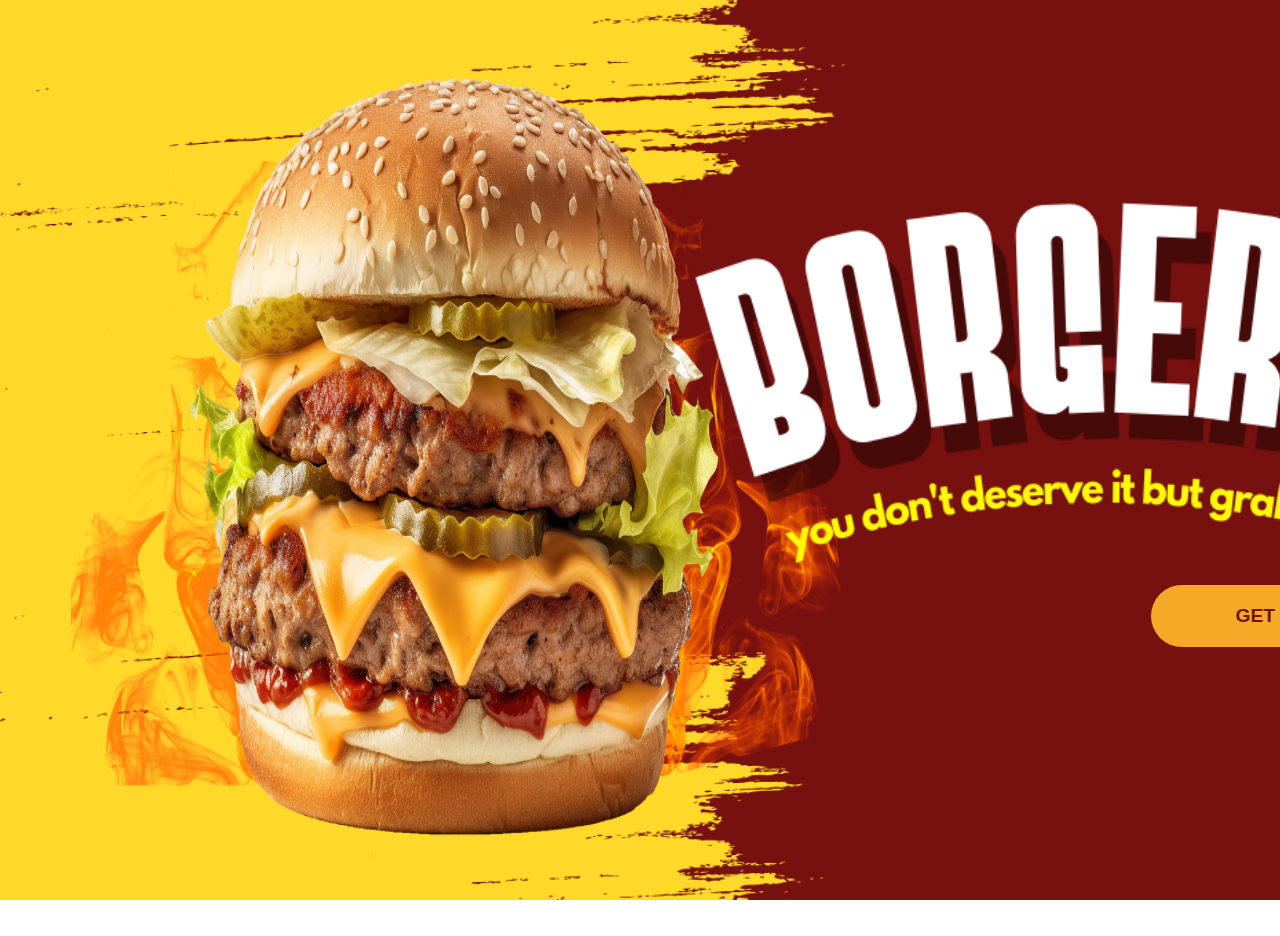
<file: index.html>
<!DOCTYPE html>
<html lang="en">
<head>
    <meta name="viewport" content="width=device-width, initial-scale=1.0">
    <title>Borgeran</title>
    <link rel="stylesheet" href="style.css">
    <link rel="icon" href="icon.png" type="image/x-icon">
    <style>
        body {
          background-image: url('backg.png');
          background-repeat: no-repeat;
          background-size: cover;
        }
        .borger{
            width: 550%;
            height: 100%;
            padding-bottom: 20%;
            margin-top: 4%;
            margin-right: 10%;
            
        }
    
        </style>

</head>
<body background="backg.png">
    <div class="hero">
    <img src="borger.png" class="borger">
    <img src="name.png" class="borgeran" >
   
        <div class="button">
            <a href="login.html"  class="btn1">GET STARTED</a>
            </div>

    </div>
      
</body>
</html>
</file>
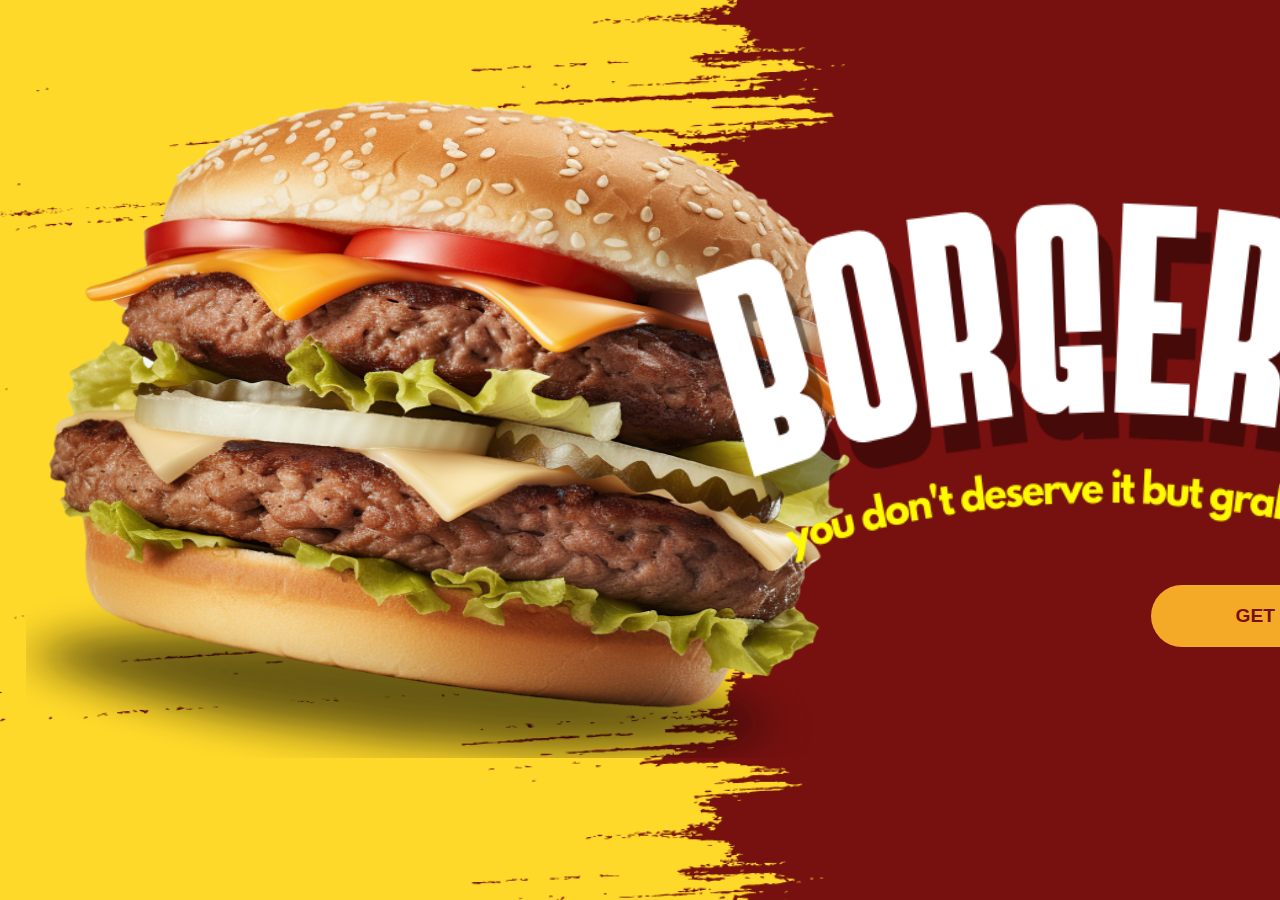
<file: BORGERAN/LATEST NGA/index.html>
<!DOCTYPE html>
<html lang="en">
<head>
    <meta name="viewport" content="width=device-width, initial-scale=1.0">
    <title>Borgeran</title>
    <link rel="stylesheet" href="style.css">
    <link rel="icon" href="icon.png" type="image/x-icon">
    <style>
        body {
          background-image: url('backg.png');
          background-repeat: no-repeat;
          background-size: cover;
        }
        </style>

</head>
<body background="backg.png">
    <div class="hero">
    <img src="borger.png" class="borger">
    <img src="name.png" class="borgeran" >
   
        <div class="button">
            <a href="login.html"  class="btn1">GET STARTED</a>
            </div>

    </div>
      
</body>
</html>
</file>
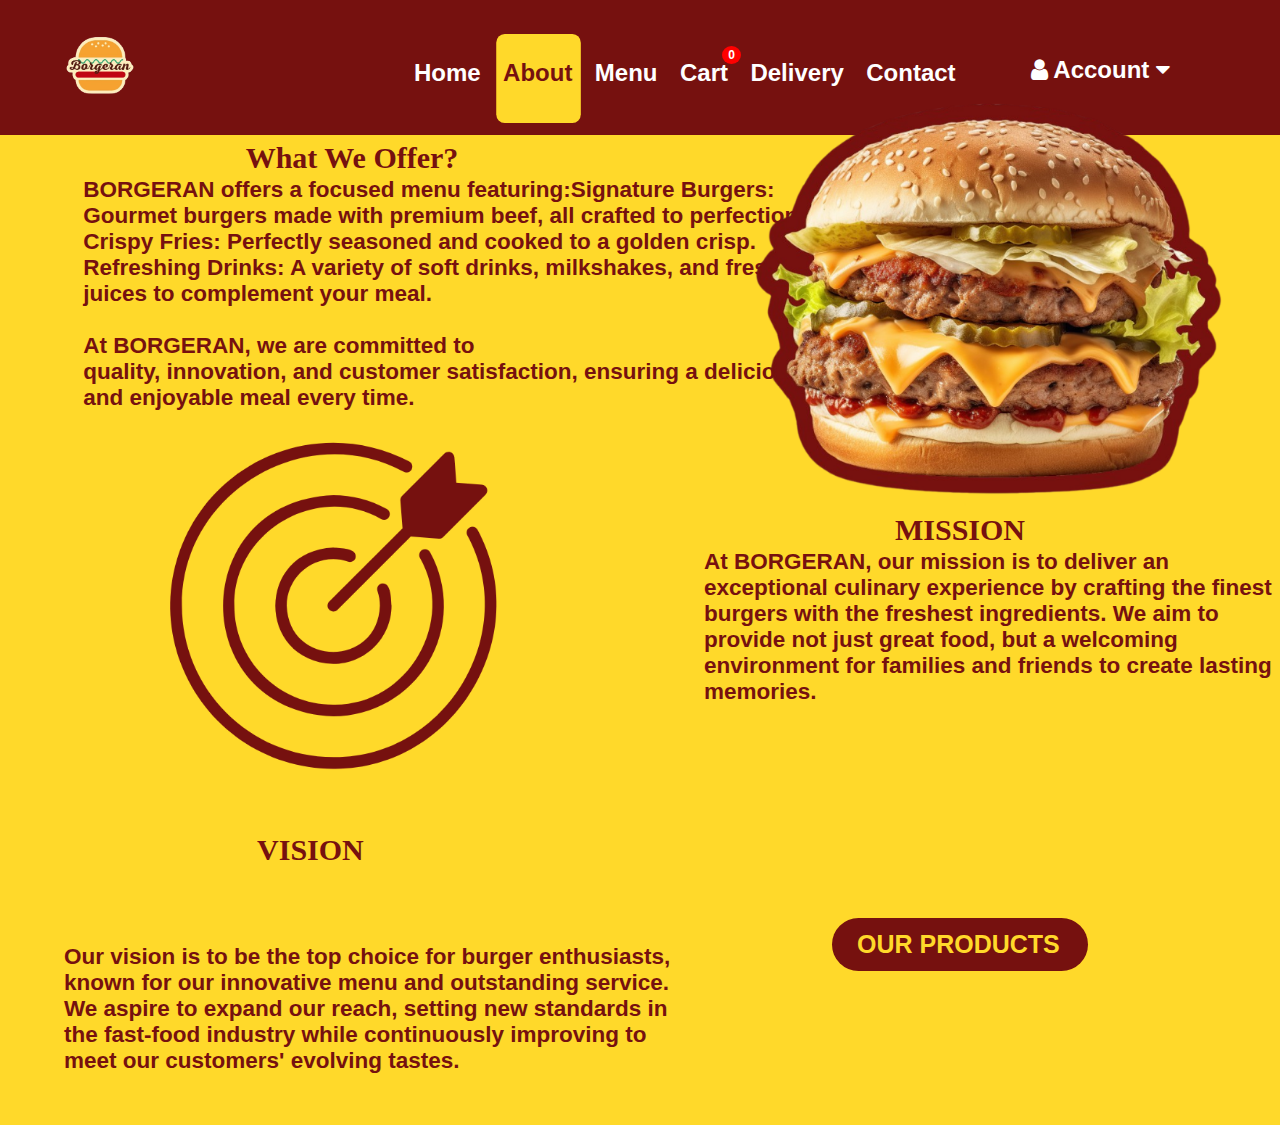
<file: about.html>
<!DOCTYPE html>
<html lang="en">
<head>
    <meta charset="UTF-8">
    <meta name="viewport" content="width=device-width, initial-scale=1.0">
    <link rel="stylesheet" href="https://cdnjs.cloudflare.com/ajax/libs/font-awesome/4.7.0/css/font-awesome.min.css">
    <title>Home</title>
    <link rel="icon" href="icon.png" type="image/x-icon">
    <style>
        * {
                 margin: 0px;
                 padding: 0px;
                 box-sizing: border-box;
             }
             body{
                 background-color: #FFD92A;
                 overflow-x: hidden;
             }
             .bg{
                 max-width: 100%;
                 background-size: 100%;
             }
             .hero{
                 width: 100%;
                 height: 100%;          
                 padding: 0, 2%;
             }
     
             nav{
                 width: 100%;
                 height: 15%;
                 display: flex;
                 align-items: center;
                 justify-content: space-between;
                 background-color: #76110F;
                 position: absolute;
                 margin-bottom: 0;
                 margin-top: -7%;
                 
             }
             nav .logo{
                 width: 200px;
                 cursor: pointer;
                 margin-right: 2%;
                 margin-left: 0%;
                 margin-top: 2%;
                 margin-bottom: 2%;
                 align-items: center;
             }
             nav ul{
                 flex: 1;
                 text-align: center;
                 margin-left: 130px;
                 font-family: 'Gill Sans', 'Gill Sans MT', Calibri, 'Trebuchet MS', sans-serif;
             }
             nav ul li{
                 list-style: none;
                 display: inline-flex;
                 margin: 10px 12px;
                 margin-bottom: 0%;
                 margin-right: 0%;
                 position: relative;
             }
             nav ul li a{
                 text-decoration: none;
                 color: white;
                 font-weight: 600;
                 font-size: 24px;
                 padding: 3px;
                 position: relative;
                 transition: color 0.3s ease;
                 z-index: 1;
             }
             nav ul li a::after {
                 content: '';
                 position: absolute;
                 left: 45%;
                 bottom: -33px;
                 width: 100%;
                 height: 5px;
                 background: #FFD92A;
                 transition: width 0.3s ease, left 0.3s ease;
                 z-index: -1;
                 transform: translateX(-15%) scaleX(0);
                 transform-origin: center;
                 border-radius: 10%;
             }
             nav ul li a:hover::after,
             nav ul li a.active::after {
                 width: 125%;
                 height: 260%;
                 left: -0.25%;
                 transform: translateX(-9%) scaleX(0.9);
             }
             nav ul li a:hover,
             nav ul li a.active {
                 color: #76110F;
             }
             
             nav .dropdown {
                float: right;
                overflow: hidden;
                font-family: 'Gill Sans', 'Gill Sans MT', Calibri, 'Trebuchet MS', sans-serif;
            }

            nav .dropdown .dropbtn {
                border: none;
                outline: none;
                color: white;
                padding: 14px 16px;
                background-color: inherit;
                margin: 0;
                font-size: 24px;
                font-family: 'Gill Sans', 'Gill Sans MT', Calibri, 'Trebuchet MS', sans-serif;
                text-decoration: none;
                font-weight: 600;
                font-size: 24px;
                padding: 3px;
                position: relative;
                align-items: center;
                margin-right: 100px;
                padding-right: 10px;
                border-radius: 5px;
                padding-top: 10%;
                padding-bottom: 8%;
            }

            nav .dropdown-content {
                border-radius: 5px;
                display: none;
                position: absolute;
                background-color: #FFD92A;
                min-width: 128px;
                box-shadow: 0px 8px 16px 0px rgba(0,0,0,0.2);
                z-index: 1;
                font-size: large;
                
            }

            nav .dropdown-content a {
            float: none;
            color: #76110F;
            padding: 12px 16px;
            text-decoration: none;
            display: block;
            text-align: left;
            font-size: larger;
            
        }

            nav .dropdown-content a:hover {
                background-color: #FFD92A;
                color: #fff;
            }

            nav .dropdown:hover .dropdown-content {
                display: block;
            }

            nav .dropdown:hover .dropbtn {
                background-color: #FFD92A;
                color: #76110F;
            }
            h1{
                font-size: 30px;
                color: #76110F;
                text-align: center;
                margin-top: 7%;
                margin-left: 5%;
                margin-right: 50%;
                padding-top: 4%;
                font-family: impact;
            }
            h3{
                font-size: 30px;
                color: #76110F;
                text-align: center;
                margin-top: 4%;
                margin-left: 50%;
                padding-top: 4%;
                font-family: impact;
            }
            h4{
                font-size: 30px;
                color: #76110F;
                text-align: center;
                margin-top: 10%;
                margin-left: 2.5%;
                margin-right: 54%;
                padding-bottom: 4%;
                font-family: impact;
            }
            h2{
                position: inherit;
                font-size: 22.5px;
                color: #76110F;
                margin-left: 6.5%;
                margin-top: 2px;
                text-align: justify;
                font-family:'Franklin Gothic Medium', 'Arial Narrow', Arial, sans-serif;
                text-align: left;
                margin-bottom: 4%;
            }
            h5{
                position: inherit;
                font-size: 22.5px;
                color: #76110F;
                margin-left: 55%;
                margin-top: 2px;
                text-align: justify;
                font-family:'Franklin Gothic Medium', 'Arial Narrow', Arial, sans-serif;
                text-align: left;
                margin-bottom: 5%;
            }
            h6{
                position: inherit;
                font-size: 22.5px;
                color: #76110F;
                margin-right: 45%;
                margin-top: 2%;
                text-align: justify;
                font-family:'Franklin Gothic Medium', 'Arial Narrow', Arial, sans-serif;
                text-align: left;
                margin-bottom: 4%;
                margin-left: 5%;
            }
            .image1 {
            position: absolute;
            margin-left: 58%;
                        }

            .image1 img {
                width: 90%; /* Change this to your desired width */
                height: 90%; /* Change this to your desired height */
            }
            .image2 {
            position: absolute;
            margin-left: -10%;
            margin-top: 15%;
                        }

            .image2 img {
                width: 58em; /* Change this to your desired width */
                height: 80%; /* Change this to your desired height */
            }
            .btn {
                position: absolute;
                background-color: #76110F;
                color: #FFD92A;
                border: none;
                padding: 12px 25px;
                border-radius: 30px;
                cursor: pointer;
                width: 20%;
                font-size: 25px;
                text-decoration: none;
                margin-left: 65%;
                font-family: 'Gill Sans', 'Gill Sans MT', Calibri, 'Trebuchet MS', sans-serif;
                margin-bottom: -8%;
              
            }
            .btn:hover {
                background-color: #405B35;
                color: #FFD92A;
            }
            .modal {
            display: none;
            position: fixed;
            z-index: 2;
            left: 0;
            top: 0;
            width: 100%;
            height: 100%;
            overflow: auto;
            background-color: rgba(0, 0, 0, 0.4);
        }
        .modal-content {
            background-color: #76110F;
            margin: 15% auto;
            padding: 50px;
            border: 2px solid #FFD92A;
            width: 50%;
            border-radius: 10px;
            text-align: center;
            color: #FFD92A;
            font-size: x-large;
            font-family: Impact, Haettenschweiler, 'Arial Narrow Bold', sans-serif;
        }
        #cart-count {
            background-color: red;
            color: white;
            border-radius: 50%;
            padding: 2px 6px;
            font-size: 12px;
            position: absolute;
            top: -10px;
            right: -10px;
}
    </style>
</head>
<body>
    <div class="hero">
        <nav id="navbar">
            <a href="home.html"><img src="logo_.png" class="logo"></a>
            <ul>
                <li><a href="home.html">Home</a></li>
                <li> <a href="about.html" class="active"> About</a></li>
                <li><a href="menu.html">Menu</a></li>
                <li><a href="cart.html">Cart <span id="cart-count">0</span></a></li>
                <li><a href="delivery.html">Delivery</a></li>
                <li><a href="contact.html">Contact</a></li>
            </ul>
            <div class="dropdown">
                <button class="dropbtn"><i class="fa fa-user"></i> Account <i class="fa fa-caret-down"></i></button>
                <div class="dropdown-content">
                    <a href="account.html">My Account</a>
                    <a href="login.html" id="logout-btn">Logout</a>
                </div>
            </div>
        </nav>
    </div>
    <div class="image1">
        <img src="offer.png" alt="image1">
    </div>
    <div class="image2">
        <img src="offer1.png" alt="image2"> 
    </div>
    <div class="content">
        <h1>What We Offer?</h1>
        <h2>BORGERAN offers a focused menu featuring:Signature Burgers: <br>
            Gourmet burgers made with premium beef, all crafted to perfection.
            <br>Crispy Fries: Perfectly seasoned and cooked to a golden crisp.<br>Refreshing Drinks: A variety of soft drinks, milkshakes, and fresh 
            <br>juices to complement your meal.<br><br>At BORGERAN, we are committed to <br>quality, innovation, and customer satisfaction, ensuring a delicious <br>and enjoyable meal every time.</h2>
        <h3>MISSION</h3>
        <h5>At BORGERAN, our mission is to deliver an exceptional culinary experience by crafting the finest burgers with the freshest ingredients. We aim to provide not just great food, but a welcoming environment for families and friends to create lasting memories.</h5>
        <h4>VISION</h4>
        <div class="button">
            <a href="menu.html" class="btn"><b>OUR PRODUCTS</b></a> 
        </div>
        <h6>Our vision is to be the top choice for burger enthusiasts, known for our innovative menu and outstanding service. We aspire to expand our reach, setting new standards in the fast-food industry while continuously improving to meet our customers' evolving tastes.</h6>
        
    </div>
    

    <div class="modal" id="logout-modal">
        <div class="modal-content">
            <p>Logging-out...</p>
        </div>
    </div>

    <script>
        document.addEventListener("DOMContentLoaded", function() {
            const logoutBtn = document.getElementById('logout-btn');
            const modal = document.getElementById('logout-modal');

            logoutBtn.addEventListener('click', function(event) {
                event.preventDefault(); // Prevent the default link behavior
                modal.style.display = 'block'; // Display modal
                setTimeout(function() {
                    window.location.href = 'login.html'; // Redirect to login page
                }, 2000); // 2 seconds delay
            });
        });
        

        document.addEventListener("DOMContentLoaded", function() {
        updateCartCount(); // Update cart count when the page loads
        loadCart(); // Existing function call to load the cart items
    });

    function updateCartCount() {
        let cartCount = Object.values(JSON.parse(localStorage.getItem('cart')) || {}).reduce((a, b) => a + b, 0);
        document.getElementById('cart-count').innerText = cartCount;
    }
    </script>
</body>
</html>
</file>
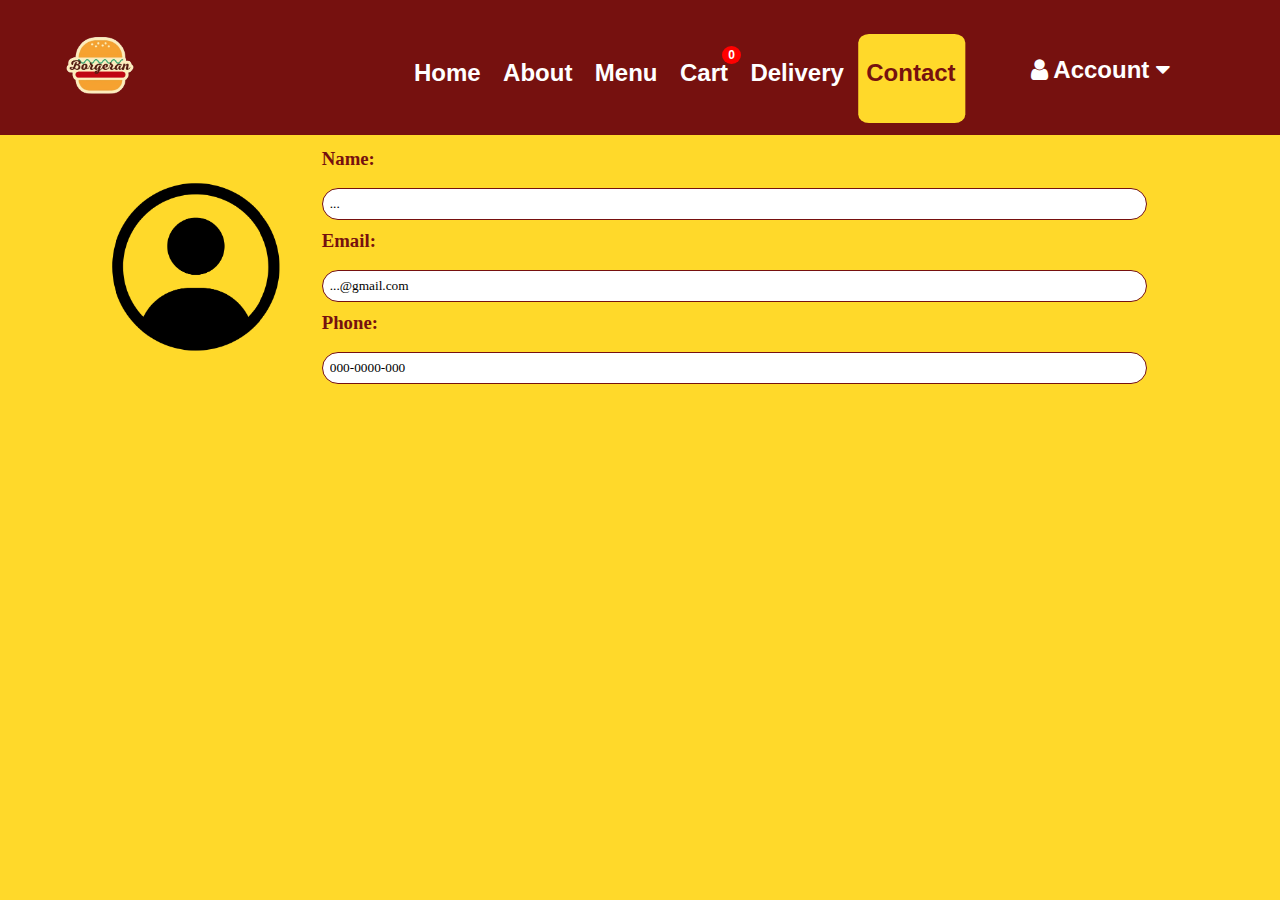
<file: account.html>
<!DOCTYPE html>
<html lang="en">
<head>
    <meta charset="UTF-8">
    <meta name="viewport" content="width=device-width, initial-scale=1.0">
    <link rel="stylesheet" href="https://cdnjs.cloudflare.com/ajax/libs/font-awesome/4.7.0/css/font-awesome.min.css">
    <title>My Account</title>
    <link rel="icon" href="icon.png" type="image/x-icon">
    <style>
        * {
            margin: 0;
            padding: 0;
            box-sizing: border-box;
        }
        body {
            background-color: #FFD92A;
            overflow: hidden;
            font-family: Arial, sans-serif;
        }
        .hero {
            width: 100%;
            height: 100%;
        }
        nav {
            width: 100%;
            height: 15%;
            display: flex;
            align-items: center;
            justify-content: space-between;
            background-color: #76110F;
            position: absolute;
            top: 0;
            left: 0;
            z-index: 1;
        }
        nav .logo{
                width: 200px;
                cursor: pointer;
                margin-right: 2%;
                margin-left: 0%;
                margin-top: 2%;
                margin-bottom: 2%;
                align-items: center;
            }
        nav ul{
                flex: 1;
                text-align: center;
                margin-left: 130px;
                font-family: 'Gill Sans', 'Gill Sans MT', Calibri, 'Trebuchet MS', sans-serif;
            }
            nav ul li{
                list-style: none;
                display: inline-flex;
                margin: 10px 12px;
                margin-bottom: 0%;
                margin-right: 0%;
                position: relative;
            }
        nav ul li a {
            text-decoration: none;
            color: white;
            font-weight: 600;
            font-size: 24px;
            padding: 3px;
            position: relative;
            transition: color 0.3s ease;
        }
        nav ul li a::after {
                content: '';
                position: absolute;
                left: 45%;
                bottom: -33px;
                width: 100%;
                height: 5px;
                background: #FFD92A;
                transition: width 0.3s ease, left 0.3s ease;
                z-index: -1;
                transform: translateX(-15%) scaleX(0);
                transform-origin: center;
                border-radius: 10%;
            }
            nav ul li a:hover::after,
            nav ul li a.active::after {
                width: 125%;
                height: 260%;
                left: -0.25%;
                transform: translateX(-9%) scaleX(0.9);
            }
            nav ul li a:hover,
            nav ul li a.active {
                color: #76110F;
            }
            nav .dropdown {
            float: right;
            overflow: hidden;
            font-family: 'Gill Sans', 'Gill Sans MT', Calibri, 'Trebuchet MS', sans-serif;
            
        }

        nav .dropdown .dropbtn {  
            border: none;
            outline: none;
            color: white;
            padding: 14px 16px;
            background-color: inherit;
            margin: 0;
            font-size: 24px;
            font-family: 'Gill Sans', 'Gill Sans MT', Calibri, 'Trebuchet MS', sans-serif;
            text-decoration: none;
            font-weight: 600;
            font-size: 24px;
            padding: 3px;
            position: relative;
            align-items: center;
            margin-right: 100px;
            padding-right: 10px;
            border-radius: 5px;
            padding-top: 10%;
            padding-bottom: 8%;
        }

        nav .dropdown-content {
            border-radius: 5px;
            display: none;
            position: absolute;
            background-color: #FFD92A;
            min-width: 128px;
            box-shadow: 0px 8px 16px 0px rgba(0,0,0,0.2);
            z-index: 1;
        }

        nav .dropdown-content a {
            float: none;
            color: #76110F;
            padding: 12px 16px;
            text-decoration: none;
            display: block;
            text-align: left;
            font-size: larger;
        }

        nav .dropdown-content a:hover {
            background-color: #FFD92A;
            color: #fff;
        }

        nav .dropdown:hover .dropdown-content {
            display: block;
        }

        nav .dropdown:hover .dropbtn {
            background-color: #FFD92A;
            color: #76110F;
        }
        .content {
            position: absolute;
            color: #76110F;
            font-family:'Times New Roman', Times, serif;
            top: 16%;
            width: 100%;
            padding: 3.5px;
        }
        .user {
            width: 14%;
            height: 15%;
            margin-top: 2.48%;
            margin-right: 0px;
            margin-left: 8%;
        }
        .profile-info {
            display: flex;
            justify-content: space-between;
            margin-bottom: 12.50px;
        }

        .details {
            flex: 1; /* Distribute space evenly among children */
            padding-right: 3%;
            padding-left: 3%;
        }

        /* Styling for input fields */
        .details input[type="text"] {
        width: 90%;
        padding: 7px;
        margin-bottom: -8px;
        border: 1px solid #76110F; /* Border color */
        border-radius: 20px;
        box-shadow: 1px;
        background-color: white; /* Background color */
        font-family: Cambria, Cochin, Georgia, Times, 'Times New Roman', serif;
        }
        .details input[type="text"]:focus {
            
            border-color: #76110F;
            outline: 0;
            box-shadow: 0 0 5px rgba(120, 200, 240, 0.5);
            
        }
        .details label {
        font-size: 12.50px; /* Adjust the font size as needed */
        }

        .separator {
            border-top: 2px solid black;
            width: 110%; /* Ensures the line spans the width */
        }
        .order-status {
            text-align: left;
            font-size: 18px;
            font-weight: bold;
            margin-top: 2.50%;
        }
        .status-icons {
            display: flex;
            justify-content: space-around;
            padding: 2% 10%;
            align-items: center;
        }
    
        h3 {
            font-size: 30px;
            margin-top: -2%;
            color: #76110F;
            text-align: center;
            font-family: Impact, Haettenschweiler, 'Arial Narrow Bold', sans-serif
        }
        
        h6{
        
            font-size: 20px;
            margin-top: -0%;
            color: #76110F;
            text-align: center;
            font-family:'Times New Roman', Times, serif
        }
        .status-icons {
        display: flex;
        justify-content: space-between;
        align-items: center;
        text-align: center; /* Center-align the icons */
        }

        .status-icons img {
            width: 57px; /* Adjust size as needed */
            height: 56px; /* Adjust size as needed */
        }
        
    
        .status-icons a {
            text-decoration: none;
            transition: transform 0.9s ease;
        }
        .status-icons a:hover {
            transform: scale(1.09);
        }


        /* CSS for clickable order status */
        .order-status a {
            text-decoration: none;
            color: #76110F;
        }
        .order-status a:hover {
            text-decoration: underline;
            color: #76110F;
        }
        
        /* Styling for progress bar */
        .progress-bar {
            display: flex;
            align-items: center;
            justify-content: space-between;
            width: 90%;
            margin: 30px auto;
            position: relative;
        }

        .progress {
            width: 100%;
            height: 20px;
            background-color: #f0f0f0;
            border-radius: 10px;
            overflow: hidden;
            position: relative;
            flex: 1;
        }

        .progress-inner {
            height: 100%;
            background-color: #76110F;
            width: 0;
            transition: width 0.5s ease-in-out;
        }

        .progress-step {
            position: absolute;
            width: 20px;
            height: 20px;
            background-color: #76110F;
            border-radius: 50%;
            top: -10px;
            transform: translateX(-50%);
        }

        .progress-labels {
            display: flex;
            justify-content: space-between;
            width: 100%;
            position: absolute;
            top: 30px;
            left: 0;
        }

        .progress-label {
            flex: 1;
            text-align: center;
            font-size: 14px;
        }
        #cart-count {
            background-color: red;
            color: white;
            border-radius: 50%;
            padding: 2px 6px;
            font-size: 12px;
            position: absolute;
            top: -10px;
            right: -10px;
        }
        .modal {
            display: none;
            position: fixed;
            z-index: 2;
            left: 0;
            top: 0;
            width: 100%;
            height: 100%;
            overflow: auto;
            background-color: rgba(0, 0, 0, 0.4);
        }
        .modal-content {
            background-color: #76110F;
            margin: 15% auto;
            padding: 50px;
            border: 2px solid #FFD92A;
            width: 50%;
            border-radius: 10px;
            text-align: center;
            color: #FFD92A;
            font-size: x-large;
            font-family: Impact, Haettenschweiler, 'Arial Narrow Bold', sans-serif;
        }
    </style>
</head>
<body>
    <div class="hero">
        <nav id="navbar">
            <a href="home.html"><img src="logo_.png" class="logo"></a>
            <ul>
                <li><a href="home.html">Home</a></li>
                <li> <a href="about.html" > About</a></li>
                <li><a href="menu.html">Menu</a></li>
                <li><a href="cart.html">Cart <span id="cart-count">0</span></a></li>
                <li><a href="delivery.html" >Delivery</a></li>
                <li><a href="contact.html" class="active">Contact</a></li>
            </ul>
            <div class="dropdown">
                <button class="dropbtn"><i class="fa fa-user"></i> Account <i class="fa fa-caret-down"></i></button>
                </button>
                <div class="dropdown-content">
                    <a href="account.html">My Account</a>
                    <a href="login.html" id="logoutbtn">Logout</a>
                </div>
            </div>
        </nav>
        <div class="content">
            <div class="profile-info">
                <img src="user.png" class="user">
                <div class="details">
                    <label for="name"><h2>Name:</h2></label><br>
                    <input type="text" id="name" value="..."><br><br>
                    <label for="email"><h2>Email:</h2></label><br>
                    <input type="text" id="email" value="...@gmail.com"><br><br>
                    <label for="phone"><h2>Phone:</h2></label><br>
                    <input type="text" id="phone" value="000-0000-000"><br><br>
                </div>
            </div>
           

    <div class="modal" id="logout-modal">
        <div class="modal-content">
            <p>Logging-out...</p>
        </div>
    </div>
    </div>
    

    <script>
   
//cart-count
document.addEventListener("DOMContentLoaded", function() {
        updateCartCount(); // Update cart count when the page loads
        loadCart(); // Existing function call to load the cart items
    });

    function updateCartCount() {
        let cartCount = Object.values(JSON.parse(localStorage.getItem('cart')) || {}).reduce((a, b) => a + b, 0);
        document.getElementById('cart-count').innerText = cartCount;
    }
    

    //modal
    document.addEventListener("DOMContentLoaded", function() {
    const logoutBtn = document.getElementById('logoutbtn'); // Corrected selector to match HTML
    const modal = document.getElementById('logout-modal'); // Ensure this matches the modal ID

    logoutBtn.addEventListener('click', function(event) {
        event.preventDefault(); // Prevent the default link behavior
        modal.style.display = 'block'; // Display modal
        setTimeout(function() {
            window.location.href = 'login.html'; // Redirect to login page
        }, 2000); // 2 seconds delay
    });
});
    </script>
</body>
</html>
</file>
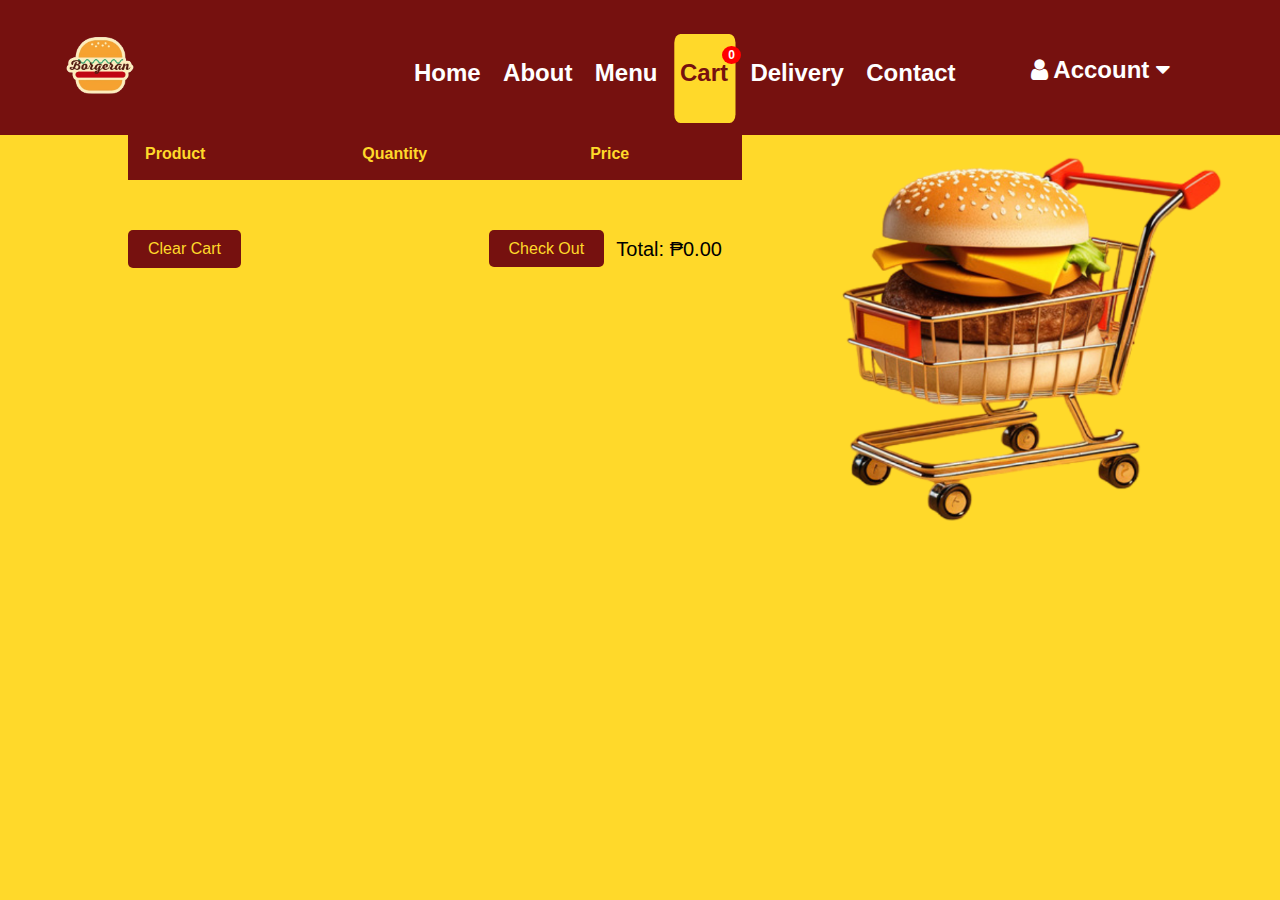
<file: cart.html>
<!DOCTYPE html>
<html lang="en">
    <head>
        <meta charset="UTF-8">
        <meta name="viewport" content="width=device-width, initial-scale=1.0">
        <link rel="stylesheet" href="https://cdnjs.cloudflare.com/ajax/libs/font-awesome/4.7.0/css/font-awesome.min.css">
        <title>Cart</title>
        <link rel="icon" href="icon.png" type="image/x-icon">
        
        <style>
            * {
                margin: 0px;
                padding: 0px;
                box-sizing: border-box;
            }
            body{
                background-color: #FFD92A;
                overflow-x: hidden;
            }
            .bg{
                max-width: 100%;
                background-size: 100%;
            }
            .hero{
                width: 100%;
                height: 100%;          
                padding: 0, 2%;
            }
            nav{
                width: 100%;
                height: 15%;
                display: flex;
                align-items: center;
                justify-content: space-between;
                background-color: #76110F;
                position: absolute;
                margin-bottom: 0;
                margin-top: -10%;
            }
            nav .logo{
                width: 200px;
                cursor: pointer;
                margin-right: 2%;
                margin-left: 0%;
                margin-top: 2%;
                margin-bottom: 2%;
                align-items: center;
            }
            nav ul{
                flex: 1;
                text-align: center;
                margin-left: 130px;
                font-family: 'Gill Sans', 'Gill Sans MT', Calibri, 'Trebuchet MS', sans-serif;
            }
            nav ul li{
                list-style: none;
                display: inline-flex;
                margin: 10px 12px;
                margin-bottom: 0%;
                margin-right: 0%;
                position: relative;
            }
            nav ul li a{
                text-decoration: none;
                color: white;
                font-weight: 600;
                font-size: 24px;
                padding: 3px;
                position: relative;
                transition: color 0.3s ease;
                z-index: 1;
            }
            nav ul li a::after {
                content: '';
                position: absolute;
                left: 45%;
                bottom: -33px;
                width: 100%;
                height: 5px;
                background: #FFD92A;
                transition: width 0.3s ease, left 0.3s ease;
                z-index: -1;
                transform: translateX(-15%) scaleX(0);
                transform-origin: center;
                border-radius: 10%;
            }
            nav ul li a:hover::after,
            nav ul li a.active::after {
                width: 125%;
                height: 260%;
                left: -0.25%;
                transform: translateX(-9%) scaleX(0.9);
            }
            nav ul li a:hover,
            nav ul li a.active {
                color: #76110F;
            }
            nav .dropdown {
            float: right;
            overflow: hidden;
            font-family: 'Gill Sans', 'Gill Sans MT', Calibri, 'Trebuchet MS', sans-serif;
            
        }

        nav .dropdown .dropbtn {
              
            border: none;
            outline: none;
            color: white;
            padding: 14px 16px;
            background-color: inherit;
            margin: 0;
            font-size: 24px;
            font-family: 'Gill Sans', 'Gill Sans MT', Calibri, 'Trebuchet MS', sans-serif;
            text-decoration: none;
            font-weight: 600;
            font-size: 24px;
            padding: 3px;
            position: relative;
            align-items: center;
            margin-right: 100px;
            padding-right: 10px;
            border-radius: 5px;
            padding-top: 10%;
            padding-bottom: 8%;
        }

        nav .dropdown-content {
            border-radius: 5px;
            display: none;
            position: absolute;
            background-color: #FFD92A;
            min-width: 128px;
            box-shadow: 0px 8px 16px 0px rgba(0,0,0,0.2);
            z-index: 1;
        }

        nav .dropdown-content a {
            float: none;
            color: #76110F;
            padding: 12px 16px;
            text-decoration: none;
            display: block;
            text-align: left;
            font-size: larger;
        }

        nav .dropdown-content a:hover {
            background-color: #FFD92A;
            color: #fff;
        }

        nav .dropdown:hover .dropdown-content {
            display: block;
        }

        nav .dropdown:hover .dropbtn {
            background-color: #FFD92A;
            color: #76110F;
        }
       
        .container {
            width: 80%;
            margin: 50px auto;
            margin-top: 10%;
            font-family: Arial, Helvetica, sans-serif;
            align-items: center;
        }
        .cart-actions {
            display: flex;
            justify-content: space-between; 
            align-items: center; 
            margin-bottom: 20px; 
        }

        .clear-cart {
            order: 1; 
        }

        .total {
            order: 3; 
            text-align: right; 
            font-size: 20px;
        }

        .back-to-menu {
            order: 2; 
        }

        /* buttons */
        .clear-cart button,
        .back-to-menu a {
            text-decoration: none;
            color: #FFD92A;
            background-color: #76110F;
            padding: 10px 20px;
            border-radius: 5px;
            font-size: 16px;
            margin-right: 10px; 
            font-family: Impact, Haettenschweiler, 'Arial Narrow Bold', sans-serif;
        }

        .clear-cart button:hover,
        .back-to-menu a:hover {
            background-color: #FFD92A;
            color: #76110F;
            border: 1px solid #76110F;
        }
        table {
            width: 60%;
            border-collapse: collapse;
            margin-bottom: 50px;
        }
        table, th, td {
            border: 2px solid #76110F;
        }
        th, td {
            padding: 15px;
            text-align: left;
        }
        th {
            background-color: #76110F;
            color: #FFD92A;
        }
        td {
            background-color: #FFD92A;
        }
        .cart-actions {
            display: flex;
            align-items: center;
            margin-bottom: 20px;
        }
        .clear-cart button,
        .back-to-menu a {
            text-decoration: none;
            color: #FFD92A;
            background-color: #76110F;
            padding: 10px 20px;
            border-radius: 5px;
            font-size: 16px;
            border: none;
            cursor: pointer;
        }
        .clear-cart button:hover,
        .back-to-menu a:hover {
            background-color: #FFD92A;
            color: #76110F;
            border: 1px solid #76110F;
        }
        .total {
            font-size: 20px;
            margin-right: 42%;
        }
        .back-to-menu {
            margin-left: 23%;
        }
        /* action buttons (increment/decrement/remove)*/
        .quantity-container {
            display: flex;
            align-items: center;
        }
        .button {
            background-color: #76110F;
            color: #FFD92A;
            border: none;
            padding: 8px;
            font-size: 16px;
            margin-left: 30px;
            margin-right: 30px;
            cursor: pointer;
            border-radius: 5px;
            
        }
        .button:hover {
            background-color: #FFD92A;
            color: #76110F;
            border: 1px solid #76110F;
        }
        .remove-button {
            background-color: #76110F;
            color: #FFD92A;
            border: none;
            padding: 8px;
            font-size: 16px;
            cursor: pointer;
            border-radius: 5px;
        }
        .remove-button:hover {
            background-color: #FFD92A;
            color: #76110F;
            border: 1px solid #76110F;
        }


        .modal {
        display: none;
        position: fixed;
        z-index: 1000;
        left: 0;
        top: 0;
        width: 100%;
        height: 100%;
        background-color: rgba(0, 0, 0, 0.5); 
        }

        .modal-content {
        background-color: #FFD92A;
        margin: 15% auto; 
        padding: 50px;
        border: 2px solid #76110F;
        width: 40%;
        border-radius: 10px;
        text-align: center;
        font-size: large;
        font-family: Impact, Haettenschweiler, 'Arial Narrow Bold', sans-serif;
        }
        h2{
            color: #76110F;
            font-family: Impact, Haettenschweiler, 'Arial Narrow Bold', sans-serif;
            font-size: x-larger;
        }
        p{
            color: #76110F;
            font-family: 'Gill Sans', 'Gill Sans MT', Calibri, 'Trebuchet MS', sans-serif;
            font-size: large;
        }
        .img1 {
            position: absolute;
            margin-left: 65%;
            margin-top: 1%;
            z-index: -3;
        }
        .img1 img {
            height: 89%;
            width: 89%;
        }
        #cart-count {
            background-color: red;
            color: white;
            border-radius: 50%;
            padding: 2px 6px;
            font-size: 12px;
            position: absolute;
            top: -10px;
            right: -10px;
}




</style>

    </head>
    
    <body>
        <div class="hero">
            <nav id="navbar">
                <a href="home.html"><img src="logo_.png" class="logo"></a>
                <ul>
                    <li><a href="home.html">Home</a></li>
                <li> <a href="about.html" > About</a></li>
                <li><a href="menu.html">Menu</a></li>
                <li><a href="cart.html" class="active">Cart <span id="cart-count">0</span></a></li>
                <li><a href="delivery.html">Delivery</a></li>
                <li><a href="contact.html">Contact</a></li>
                </ul>
                <div class="dropdown">
                    <button class="dropbtn"><i class="fa fa-user"></i> Account <i class="fa fa-caret-down"></i></button>
                    <div class="dropdown-content">
                        <a href="account.html">My Account</a>
                        <a href="login.html" id="logoutbtn">Logout</a>
                    </div>
                </div>
            </nav>
            
        </div>
        <div class="img1">
            <img src="cartbg.png">
        </div>

        <div class="container">
            <table id="cart-table" >
                <thead>
                    <tr>
                        <th>Product</th>
                        <th>Quantity</th>
                        <th>Price</th>
                    </tr>
                </thead>
                <tbody id="cart-table-body"></tbody>
            </table>
            
            
            <div class="cart-actions">
                <div class="clear-cart">
                    <button onclick="clearCart()">Clear Cart</button>
                </div>
                <div class="back-to-menu">
                    <a href="delivery.html">Check Out</a>
                </div>
                <div class="total" id="cart-total"></div>
            </div>
        </div>


<div id="checkout-modal" class="modal">
    <div class="modal-content">
      <h2>Checking Out!</h2>
      <p>Please wait while we process your order...</p>
    </div>
  </div>

  <div class="modal" id="logout-modal">
    <div class="modal-content">
        <h2>Logging-out...</h2>
    </div>
</div>
 

  

        <!--JAVASCRIPT-->
        <script>
            document.addEventListener("DOMContentLoaded", function() {
                displayCartItems(); // Call the function to display cart items when the page loads
            });
        
            function addToCart(productName) {
                let cart = JSON.parse(localStorage.getItem('cart')) || {};
        
                if (cart[productName]) {
                    cart[productName]++;
                } else {
                    cart[productName] = 1;
                }
                localStorage.setItem('cart', JSON.stringify(cart)); // Store cart data in localStorage
                console.log('Cart data:', cart); // Check cart data in console
                showNotification(productName);
                displayCartItems(); // Update cart display
            }
        
            function displayCartItems() {
                let cart = JSON.parse(localStorage.getItem('cart')) || {};
                let cartItemsElement = document.getElementById('cart-items');
                cartItemsElement.innerHTML = ''; // Clear previous content
        
                for (let product in cart) {
                    if (cart.hasOwnProperty(product)) {
                        let quantity = cart[product];
                        let listItem = document.createElement('li');
                        listItem.textContent = product + ' : ';
                        listItem.style.marginLeft = '8%';
                        listItem.style.padding = '5px';
                        listItem.style.listStyle = 'none';
                        listItem.style.color = '#fff';
                        listItem.style.fontSize = '150%';
                        listItem.style.fontFamily = 'Gill Sans, sans-serif';
                        listItem.style.fontWeight = 'bold';
                    
        
                        let quantityContainer = document.createElement('div');
                        quantityContainer.classList.add('quantity-container');
        
                        let decrementButton = document.createElement('button');
                        decrementButton.textContent = '-';
                        decrementButton.classList.add('button', 'decrement-button'); // Add class for styling
                        decrementButton.addEventListener('click', function() {
                            adjustQuantity(product, -1);
                        });
        
                        let quantitySpan = document.createElement('span');
                        quantitySpan.textContent = quantity;
        
                        let incrementButton = document.createElement('button');
                        incrementButton.textContent = '+';
                        incrementButton.classList.add('button', 'increment-button'); // Add class for styling
                        incrementButton.addEventListener('click', function() {
                            adjustQuantity(product, 1);
                        });
        
                        quantityContainer.appendChild(decrementButton);
                        quantityContainer.appendChild(quantitySpan);
                        quantityContainer.appendChild(incrementButton);
        
                        listItem.appendChild(quantityContainer);
        
                        let removeButton = document.createElement('button');
                        removeButton.innerHTML = '<i class="fa fa-trash"></i>';
        
                        removeButton.classList.add('button', 'remove-button');
                        removeButton.addEventListener('click', function() {
                            removeFromCart(product);
                        });
        
                        listItem.appendChild(removeButton);
                        cartItemsElement.appendChild(listItem);
                    }
                }
        
                
                
                updateCartCount(); // Update cart count display
            }
        
            function adjustQuantity(productName, amount) {
                let cart = JSON.parse(localStorage.getItem('cart')) || {};
        
                if (cart[productName]) {
                    cart[productName] += amount;
                    if (cart[productName] <= 0) {
                        delete cart[productName];
                    }
                    localStorage.setItem('cart', JSON.stringify(cart));
                    displayCartItems();
                }
            }
        
            function removeFromCart(productName) {
                let cart = JSON.parse(localStorage.getItem('cart')) || {};
        
                if (cart[productName]) {
                    delete cart[productName];
                    localStorage.setItem('cart', JSON.stringify(cart));
                    displayCartItems();
                }
            }
        
            function updateCartCount() {
                let cartCount = Object.values(JSON.parse(localStorage.getItem('cart')) || {}).reduce((a, b) => a + b, 0);
                document.getElementById('cart-count').innerText = cartCount;
            }
        
            function checkout() {
                let modal = document.getElementById('checkout-modal');
                modal.style.display = 'block';
        
                setTimeout(function() {
                    modal.style.display = 'none';
                    window.location.href = 'delivery.html';
                }, 2000);
            }

            document.addEventListener('DOMContentLoaded', loadCart);

            function loadCart() {
    let cart = JSON.parse(localStorage.getItem('cart')) || {};
    let cartTableBody = document.getElementById('cart-table-body');
    let cartTotal = document.getElementById('cart-total');
    let total = 0;
    cartTableBody.innerHTML = '';

    for (let product in cart) {
        let row = document.createElement('tr');

        // Product Name
        let productNameCell = document.createElement('td');
        productNameCell.textContent = product;
        row.appendChild(productNameCell);

        // Quantity Cell (contains decrement, quantity display, increment)
        let quantityCell = document.createElement('td');
        
        // Decrement Button
        let decrementButton = document.createElement('button');
        decrementButton.textContent = '-';
        decrementButton.classList.add('button', 'decrement-button');
        decrementButton.addEventListener('click', function() {
            adjustQuantity(product, -1);
        });
        quantityCell.appendChild(decrementButton);
        
        // Quantity Display
        let quantityDisplay = document.createElement('span');
        quantityDisplay.textContent = cart[product];
        quantityDisplay.classList.add('quantity-display');
        quantityCell.appendChild(quantityDisplay);
        
        // Increment Button
        let incrementButton = document.createElement('button');
        incrementButton.textContent = '+';
        incrementButton.classList.add('button', 'increment-button');
        incrementButton.addEventListener('click', function() {
            adjustQuantity(product, 1);
        });
        quantityCell.appendChild(incrementButton);

        // Remove Button
        let removeButton = document.createElement('button');
        removeButton.innerHTML = '<i class="fa fa-trash"></i>';
        removeButton.classList.add('button', 'remove-button');
        removeButton.addEventListener('click', function() {
            removeFromCart(product);
        });
        quantityCell.appendChild(removeButton);

        row.appendChild(quantityCell);

        // Price in pesos
        let priceCell = document.createElement('td');
        let price = getProductPrice(product) * cart[product];
        priceCell.textContent = `₱${price.toFixed(2)}`;
        row.appendChild(priceCell);

        cartTableBody.appendChild(row);

        total += price;
    }

    cartTotal.innerText = `Total: ₱${total.toFixed(2)}`;
}

function adjustQuantity(productName, amount) {
    let cart = JSON.parse(localStorage.getItem('cart')) || {};

    if (cart[productName]) {
        cart[productName] += amount;
        if (cart[productName] <= 0) {
            delete cart[productName];
        }
        localStorage.setItem('cart', JSON.stringify(cart));
        loadCart();
        updateCartCount();
    }
}

function removeFromCart(productName) {
    let cart = JSON.parse(localStorage.getItem('cart')) || {};

    if (cart[productName]) {
        delete cart[productName];
        localStorage.setItem('cart', JSON.stringify(cart));
        loadCart();
        updateCartCount();
    }
}

function getProductPrice(product) {
    const prices = {
        'Classic Borger': 50.00,
        'Special Borger': 80.00,
        'Combo Borger': 100.00,
        'Fries Solo': 35.00,
        'Fries Medio': 50.00,
        'Fries Grupo': 75.00,
        'Bottled Water': 15.00,
        'Red Soda': 20.00,
        'Orange Soda': 20.00,
        'Green Soda': 20.00,
        'Blue Soda': 20.00,
        'Lemon Iced Tea': 10.00
    };
    return prices[product] || 0;
}

document.addEventListener('DOMContentLoaded', function() {
    loadCart(); 
});

document.addEventListener("DOMContentLoaded", function() {
   
    document.querySelector('.back-to-menu a').addEventListener('click', function(event) {
        event.preventDefault(); 
        checkout(); 
    });

});

function checkout() {
  
    let modal = document.getElementById('checkout-modal');
    modal.style.display = 'block';

    setTimeout(function() {
        modal.style.display = 'none';
        window.location.href = 'delivery.html';
    }, 2000); 
}
function clearCart() {
    localStorage.removeItem('cart'); // Clear cart data from localStorage
    loadCart(); // Reload the cart display
    updateCartCount(); // Update the cart count display
}
//cart-count
document.addEventListener("DOMContentLoaded", function() {
        updateCartCount(); // Update cart count when the page loads
        loadCart(); // Existing function call to load the cart items
    });

    function updateCartCount() {
        let cartCount = Object.values(JSON.parse(localStorage.getItem('cart')) || {}).reduce((a, b) => a + b, 0);
        document.getElementById('cart-count').innerText = cartCount;
    }

    //modal
    document.addEventListener("DOMContentLoaded", function() {
    const logoutBtn = document.getElementById('logoutbtn'); // Corrected selector to match HTML
    const modal = document.getElementById('logout-modal'); // Ensure this matches the modal ID

    logoutBtn.addEventListener('click', function(event) {
        event.preventDefault(); // Prevent the default link behavior
        modal.style.display = 'block'; // Display modal
        setTimeout(function() {
            window.location.href = 'login.html'; // Redirect to login page
        }, 2000); // 2 seconds delay
    });
});

    
</script>
    </body>
</html>
</file>
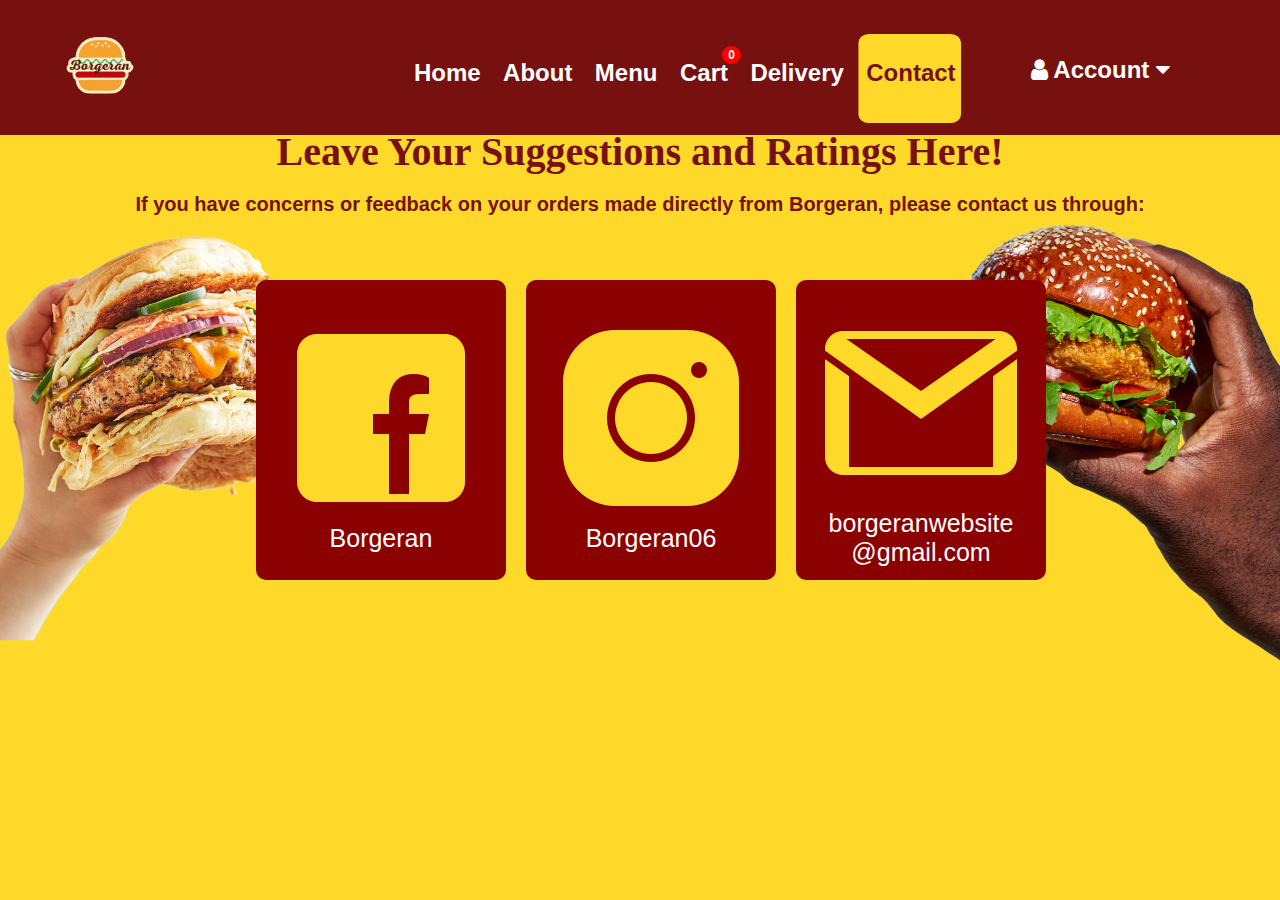
<file: contact.html>
<!DOCTYPE html>
<html lang="en">
<head>
    <meta charset="UTF-8">
    <meta name="viewport" content="width=device-width, initial-scale=1.0">
    <link rel="stylesheet" href="https://cdnjs.cloudflare.com/ajax/libs/font-awesome/4.7.0/css/font-awesome.min.css">
    <title>Contact Us</title>
    <link rel="icon" href="icon.png" type="image/x-icon">

    <style>
        * {
            margin: 0px;
            padding: 0px;
            box-sizing: border-box;
        }
        .bg {
            max-width: 100%;
            background-size: 100%;
        }
        .hero {
            width: 100%;
            height: 100%;          
            padding: 0, 2%;
        }
        nav {
            width: 100%;
            height: 15%;
            display: flex;
            align-items: center;
            justify-content: space-between;
            background-color: #76110F;
            position: absolute;
            margin-bottom: 0;
            margin-top: -10%;
        }
        nav .logo {
            width: 200px;
            cursor: pointer;
            margin-right: 2%;
            margin-left: 0%;
            margin-top: 2%;
            margin-bottom: 2%;
            align-items: center;
        }
        nav ul {
            flex: 1;
            text-align: center;
            margin-left: 130px;
            font-family: 'Gill Sans', 'Gill Sans MT', Calibri, 'Trebuchet MS', sans-serif;
        }
        nav ul li {
            list-style: none;
            display: inline-flex;
            margin: 10px 12px;
            margin-bottom: 0%;
            margin-right: 0%;
            position: relative;
        }
        nav ul li a {
            text-decoration: none;
            color: white;
            font-weight: 600;
            font-size: 24px;
            padding: 3px;
            position: relative;
            transition: color 0.3s ease;
            z-index: 1;
        }
        nav ul li a::after {
            content: '';
            position: absolute;
            left: 45%;
            bottom: -33px;
            width: 100%;
            height: 5px;
            background: #FFD92A;
            transition: width 0.3s ease, left 0.3s ease;
            z-index: -1;
            transform: translateX(-15%) scaleX(0);
            transform-origin: center;
            border-radius: 10%;
        }
        nav ul li a:hover::after,
        nav ul li a.active::after {
            width: 120%;
            height: 260%;
            left: -0.25%;
            transform: translateX(-9%) scaleX(0.9);
        }
        nav ul li a:hover,
        nav ul li a.active {
            color: #76110F;
        }
        nav .dropdown {
            float: right;
            overflow: hidden;
            font-family: 'Gill Sans', 'Gill Sans MT', Calibri, 'Trebuchet MS', sans-serif;
        }

        nav .dropdown .dropbtn {
            border: none;
            outline: none;
            color: white;
            padding: 14px 16px;
            background-color: inherit;
            margin: 0;
            font-size: 24px;
            font-family: 'Gill Sans', 'Gill Sans MT', Calibri, 'Trebuchet MS', sans-serif;
            text-decoration: none;
            font-weight: 600;
            font-size: 24px;
            padding: 3px;
            position: relative;
            align-items: center;
            margin-right: 100px;
            padding-right: 10px;
            border-radius: 5px;
            padding-top: 10%;
            padding-bottom: 8%;
        }

        nav .dropdown-content {
            border-radius: 5px;
            display: none;
            position: absolute;
            background-color: #FFD92A;
            min-width: 128px;
            box-shadow: 0px 8px 16px 0px rgba(0,0,0,0.2);
            z-index: 1;
        }

        nav .dropdown-content a {
            float: none;
            color: #76110F;
            padding: 12px 16px;
            text-decoration: none;
            display: block;
            text-align: left;
            font-size: larger;
            font-family: 'Gill Sans', 'Gill Sans MT', Calibri, 'Trebuchet MS', sans-serif;
        }
        nav .dropdown-content a:hover {
            background-color: #FFD92A;
            color: #fff;
        }

        nav .dropdown:hover .dropdown-content {
            display: block;
        }

        nav .dropdown:hover .dropbtn {
            background-color: #FFD92A;
            color: #76110F;
        }
        h3 {
            font-size: 40px;
            color: #76110F;
            text-align: center;
            margin-top: 10%;
            font-family: impact;
        }
        h5{
            font-size: 20px;
            color: #76110F;
            text-align: center;
            margin-top: 0%;
            font-family:'Franklin Gothic Medium', 'Arial Narrow', Arial, sans-serif
        }
        .icon-container {
            display: flex;
            gap: 20px;
            margin-top: 5%;
            padding-right: 10%;
            padding-left: 20%;
            padding-top: 0%;
            position: absolute;
            justify-content: center; /* Center the container */
        }
        .icon {
            background-color: #8B0000; /* Dark red */
            padding: 20px;
            border-radius: 10px;
            transition: background-color 0.3s;
            display: flex;
            flex-direction: column; /* Align items vertically */
            align-items: center; /* Center items horizontally */
            justify-content: center; /* Center items vertically */
            text-align: center;
            width: 250px; /* Reduced width */
            height: 300px; /* Reduced height */
        }
        .icon:hover {
            background-color: #405B35; /* Tomato */
        }
        .icon img {
            width: 200px; /* Adjusted size */
            height: 200px; /* Adjusted size */
        }
        .icon a {
            color: white;
            text-decoration: none;
            font-size: 25px; /* Adjusted font size */
            display: block;
            text-align: center;
            margin-top: 10px;
            font-family: 'Gill Sans', 'Gill Sans MT', Calibri, 'Trebuchet MS', sans-serif; /* Adjusted margin */
        }
        .modal {
            display: none;
            position: fixed;
            z-index: 2;
            left: 0;
            top: 0;
            width: 100%;
            height: 100%;
            overflow: auto;
            background-color: rgba(0, 0, 0, 0.4);
        }
        .modal-content {
            background-color: #76110F;
            margin: 15% auto;
            padding: 50px;
            border: 2px solid #FFD92A;
            width: 50%;
            border-radius: 10px;
            text-align: center;
            color: #FFD92A;
            font-size: x-large;
            font-family: Impact, Haettenschweiler, 'Arial Narrow Bold', sans-serif;
        }
        #cart-count {
            background-color: red;
            color: white;
            border-radius: 50%;
            padding: 2px 6px;
            font-size: 12px;
            position: absolute;
            top: -10px;
            right: -10px;
}
    </style>
</head>

<body background="bgc.png" class="bg">
    <div class="hero">
        <nav id="navbar">
            <a href="home.html"><img src="logo_.png" class="logo"></a>
            <ul>
                <li><a href="home.html">Home</a></li>
                <li> <a href="about.html" > About</a></li>
                <li><a href="menu.html">Menu</a></li>
                <li><a href="cart.html">Cart <span id="cart-count">0</span></a></li>
                <li><a href="delivery.html">Delivery</a></li>
                <li><a href="contact.html" class="active">Contact</a></li>
            </ul>
            <div class="dropdown">
    <button class="dropbtn"><i class="fa fa-user"></i> Account <i class="fa fa-caret-down"></i></button>
    <div class="dropdown-content">
        <a href="account.html">My Account</a>
        <a href="login.html" id="logout-btn">Logout</a>
    </div>
</div>
                <div class="dropdown-content">
                    <a href="account.html">My Account</a>
                    <a href="login.html">Logout</a>
                </div>
            </div>
        </nav>
    </div>
    
    <div class="content">
        <h3>Leave Your Suggestions and Ratings Here!</h3> <br>
        <h5> If you have concerns or feedback on your orders made directly from Borgeran, please contact us through:</h5>
    </div>
    <div class="icon-container">
        <div class="icon">
            <a href="https://www.facebook.com/borgeran06?mibextid=ZbWKwL">
                <img src="fbicon.png" alt="Facebook Logo">
                <span>Borgeran</span>
            </a>
        </div>
        <div class="icon">
            <a href="https://www.instagram.com/borgeran06?igsh=MzUxdWx2enVreHEw">
                <img src="igicon.png" alt="Instagram Logo">
                <span>Borgeran06</span>
            </a>
        </div>
        <div class="icon">
            <a href="mailto:borgeranwebsite@gmail.com">
                <img src="emailicon.png" alt="Email Logo">
                <span>borgeranwebsite<br>@gmail.com</span>
            </a>
        </div>
    </div>
    <div class="modal" id="logout-modal">
        <div class="modal-content">
            <p>Logging-out...</p>
        </div>
    </div>
    <script>
        document.addEventListener("DOMContentLoaded", function() {
            const logoutBtn = document.getElementById('logout-btn');
            const modal = document.getElementById('logout-modal');

            logoutBtn.addEventListener('click', function(event) {
                event.preventDefault(); // Prevent the default link behavior
                modal.style.display = 'block'; // Display modal
                setTimeout(function() {
                    window.location.href = 'login.html'; // Redirect to login page
                }, 2000); // 2 seconds delay
            });
        });


        document.addEventListener("DOMContentLoaded", function() {
        updateCartCount(); // Update cart count when the page loads
        loadCart(); // Existing function call to load the cart items
    });

    function updateCartCount() {
        let cartCount = Object.values(JSON.parse(localStorage.getItem('cart')) || {}).reduce((a, b) => a + b, 0);
        document.getElementById('cart-count').innerText = cartCount;
    }
    </script>
</body>
</html>
</file>
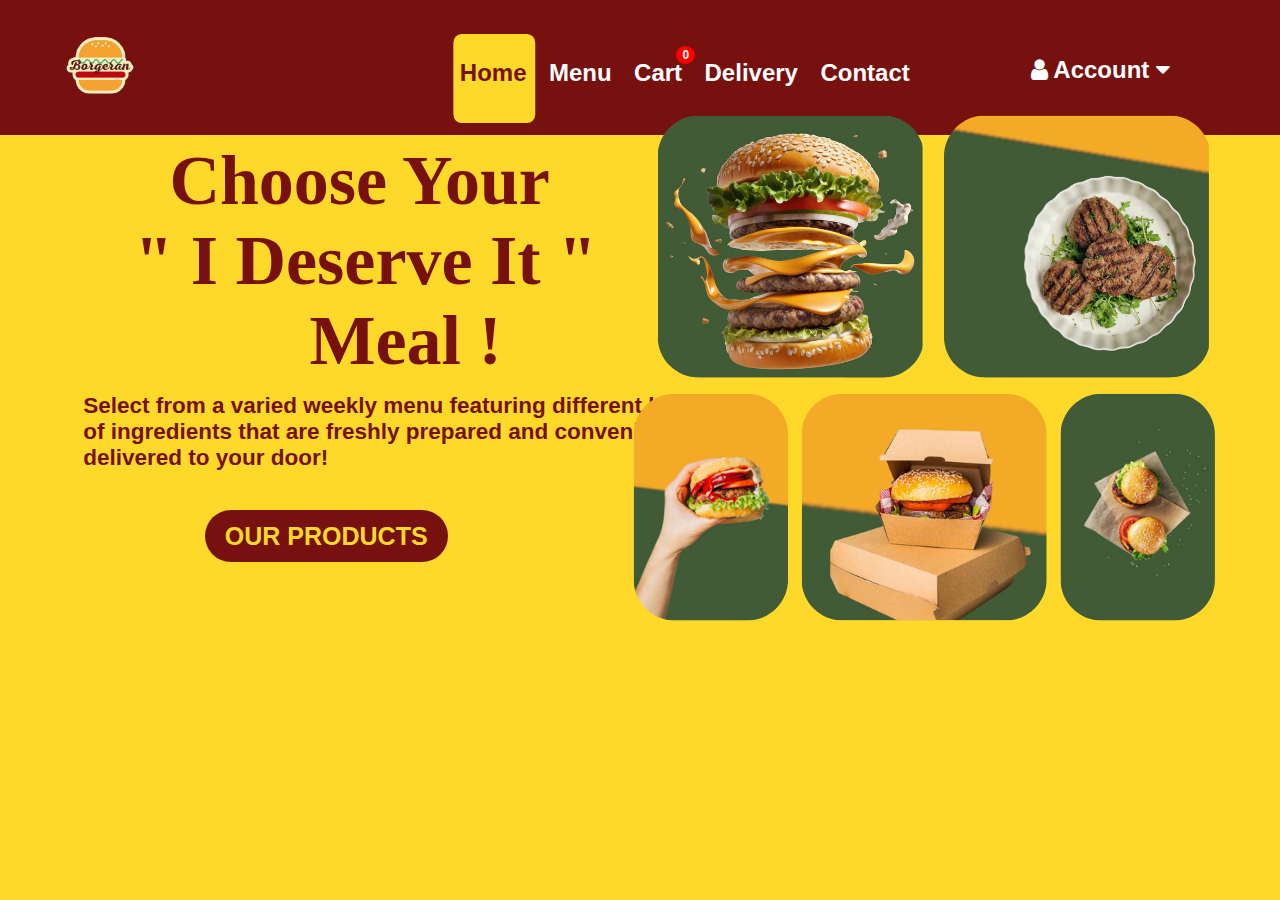
<file: home.html>
<!DOCTYPE html>
<html lang="en">
<head>
    <meta charset="UTF-8">
    <meta name="viewport" content="width=device-width, initial-scale=1.0">
    <link rel="stylesheet" href="https://cdnjs.cloudflare.com/ajax/libs/font-awesome/4.7.0/css/font-awesome.min.css">
    <title>Home</title>
    <link rel="icon" href="icon.png" type="image/x-icon">
    <style>
        * {
                 margin: 0px;
                 padding: 0px;
                 box-sizing: border-box;
             }
             body{
                 background-color: #FFD92A;
                 overflow: hidden;
             }
             .bg{
                 max-width: 100%;
                 background-size: 100%;
             }
             .hero{
                 width: 100%;
                 height: 100%;          
                 padding: 0, 2%;
             }
     
             nav{
                 width: 100%;
                 height: 15%;
                 display: flex;
                 align-items: center;
                 justify-content: space-between;
                 background-color: #76110F;
                 position: absolute;
                 margin-bottom: 0;
                 margin-top: -7%;
                 
             }
             nav .logo{
                 width: 200px;
                 cursor: pointer;
                 margin-right: 2%;
                 margin-left: 0%;
                 margin-top: 2%;
                 margin-bottom: 2%;
                 align-items: center;
             }
             nav ul{
                 flex: 1;
                 text-align: center;
                 margin-left: 130px;
                 font-family: 'Gill Sans', 'Gill Sans MT', Calibri, 'Trebuchet MS', sans-serif;
             }
             nav ul li{
                 list-style: none;
                 display: inline-flex;
                 margin: 10px 12px;
                 margin-bottom: 0%;
                 margin-right: 0%;
                 position: relative;
             }
             nav ul li a{
                 text-decoration: none;
                 color: white;
                 font-weight: 600;
                 font-size: 24px;
                 padding: 3px;
                 position: relative;
                 transition: color 0.3s ease;
                 z-index: 1;
             }
             nav ul li a::after {
                 content: '';
                 position: absolute;
                 left: 45%;
                 bottom: -33px;
                 width: 100%;
                 height: 5px;
                 background: #FFD92A;
                 transition: width 0.3s ease, left 0.3s ease;
                 z-index: -1;
                 transform: translateX(-15%) scaleX(0);
                 transform-origin: center;
                 border-radius: 10%;
             }
             nav ul li a:hover::after,
             nav ul li a.active::after {
                 width: 125%;
                 height: 260%;
                 left: -0.25%;
                 transform: translateX(-9%) scaleX(0.9);
             }
             nav ul li a:hover,
             nav ul li a.active {
                 color: #76110F;
             }
             
             nav .dropdown {
                float: right;
                overflow: hidden;
                font-family: 'Gill Sans', 'Gill Sans MT', Calibri, 'Trebuchet MS', sans-serif;
            }

            nav .dropdown .dropbtn {
                border: none;
                outline: none;
                color: white;
                padding: 14px 16px;
                background-color: inherit;
                margin: 0;
                font-size: 24px;
                font-family: 'Gill Sans', 'Gill Sans MT', Calibri, 'Trebuchet MS', sans-serif;
                text-decoration: none;
                font-weight: 600;
                font-size: 24px;
                padding: 3px;
                position: relative;
                align-items: center;
                margin-right: 100px;
                padding-right: 10px;
                border-radius: 5px;
                padding-top: 10%;
                padding-bottom: 8%;
            }

            nav .dropdown-content {
                border-radius: 5px;
                display: none;
                position: absolute;
                background-color: #FFD92A;
                min-width: 128px;
                box-shadow: 0px 8px 16px 0px rgba(0,0,0,0.2);
                z-index: 1;
                font-size: large;
                
            }

            nav .dropdown-content a {
            float: none;
            color: #76110F;
            padding: 12px 16px;
            text-decoration: none;
            display: block;
            text-align: left;
            font-size: larger;
            
        }

            nav .dropdown-content a:hover {
                background-color: #FFD92A;
                color: #fff;
            }

            nav .dropdown:hover .dropdown-content {
                display: block;
            }

            nav .dropdown:hover .dropbtn {
                background-color: #FFD92A;
                color: #76110F;
            }
            h1{
                font-size: 70px;
                color: #76110F;
                text-align: left;
                margin-top: 7%;
                margin-left: 10.5%;
                padding-top: 4%;
                font-family: impact;
            }
            h2{
                font-size: 22.5px;
                color: #76110F;
                margin-left: 6.5%;
                margin-top: 12px;
                text-align: justify;
                font-family:'Franklin Gothic Medium', 'Arial Narrow', Arial, sans-serif;
                text-align: left;
                margin-bottom: 4%;
            }
            .image{
                position: absolute;
                margin-left: 47%;
                margin-top: 4px;
            }
            .btn {
                background-color: #76110F;
                color: #FFD92A;
                border: none;
                padding: 12px 20px;
                border-radius: 30px;
                cursor: pointer;
                width: 30%;
                font-size: 25px;
                text-decoration: none;
                margin-bottom: 0%;
                margin-left: 16%;
                font-family: 'Gill Sans', 'Gill Sans MT', Calibri, 'Trebuchet MS', sans-serif;
            }
            .btn:hover {
                background-color: #405B35;
                color: #FFD92A;
            }
            .modal {
            display: none;
            position: fixed;
            z-index: 2;
            left: 0;
            top: 0;
            width: 100%;
            height: 100%;
            overflow: auto;
            background-color: rgba(0, 0, 0, 0.4);
        }
        .modal-content {
            background-color: #76110F;
            margin: 15% auto;
            padding: 50px;
            border: 2px solid #FFD92A;
            width: 50%;
            border-radius: 10px;
            text-align: center;
            color: #FFD92A;
            font-size: x-large;
            font-family: Impact, Haettenschweiler, 'Arial Narrow Bold', sans-serif;
        }
        #cart-count {
            background-color: red;
            color: white;
            border-radius: 50%;
            padding: 2px 6px;
            font-size: 12px;
            position: absolute;
            top: -10px;
            right: -10px;
}
    </style>
</head>
<body>
    <div class="hero">
        <nav id="navbar">
            <a href="home.html"><img src="logo_.png" class="logo"></a>
            <ul>
                <li><a href="home.html" class="active">Home</a></li>
                <li><a href="menu.html">Menu</a></li>
                <li><a href="cart.html">Cart <span id="cart-count">0</span></a></li>
                <li><a href="delivery.html">Delivery</a></li>
                <li><a href="contact.html">Contact</a></li>
            </ul>
            <div class="dropdown">
                <button class="dropbtn"><i class="fa fa-user"></i> Account <i class="fa fa-caret-down"></i></button>
                <div class="dropdown-content">
                    <a href="account.html">My Account</a>
                    <a href="login.html" id="logout-btn">Logout</a>
                </div>
            </div>
        </nav>
    </div>
    <div class="image">
        <img src="homeimg.png" alt="Image">
    </div>
    <div class="content">
        <h1>&nbsp;&nbsp;Choose Your <br>" I  
            Deserve It " <br> &nbsp;&nbsp;&nbsp;&nbsp;&nbsp;&nbsp;&nbsp;&nbsp;&nbsp;&nbsp;Meal !</h1>
        <h2>Select from a varied weekly menu featuring different kind <br> of ingredients  that are freshly
            prepared and  conveniently<br> delivered to your door!</h2>
    </div>
    <div class="button">
        <a href="menu.html" class="btn"><b>OUR PRODUCTS</b></a> 
    </div>

    <div class="modal" id="logout-modal">
        <div class="modal-content">
            <p>Logging-out...</p>
        </div>
    </div>

    <script>
        document.addEventListener("DOMContentLoaded", function() {
            const logoutBtn = document.getElementById('logout-btn');
            const modal = document.getElementById('logout-modal');

            logoutBtn.addEventListener('click', function(event) {
                event.preventDefault(); // Prevent the default link behavior
                modal.style.display = 'block'; // Display modal
                setTimeout(function() {
                    window.location.href = 'login.html'; // Redirect to login page
                }, 2000); // 2 seconds delay
            });
        });
        

        document.addEventListener("DOMContentLoaded", function() {
        updateCartCount(); // Update cart count when the page loads
        loadCart(); // Existing function call to load the cart items
    });

    function updateCartCount() {
        let cartCount = Object.values(JSON.parse(localStorage.getItem('cart')) || {}).reduce((a, b) => a + b, 0);
        document.getElementById('cart-count').innerText = cartCount;
    }
    </script>
</body>
</html>
</file>
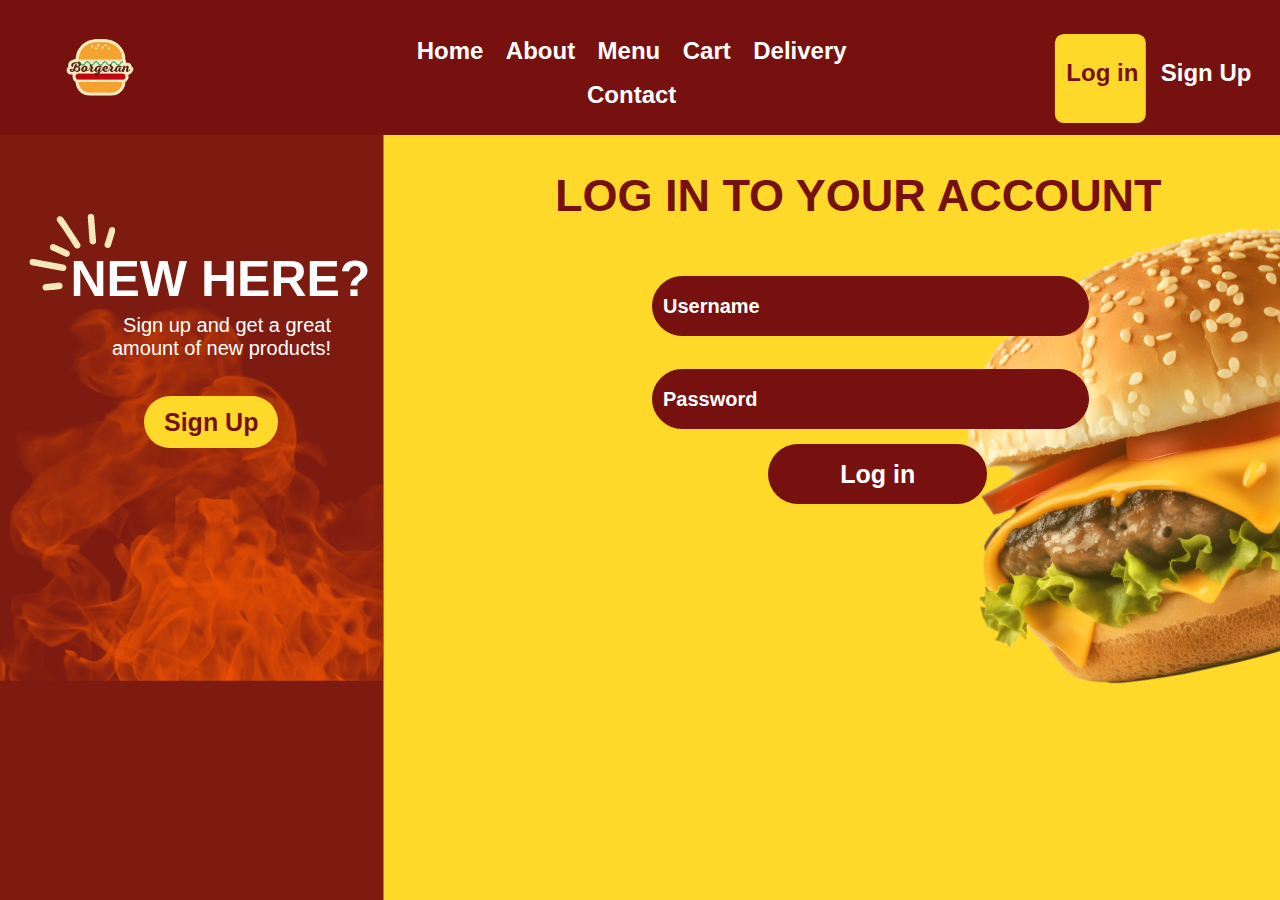
<file: login.html>
<!DOCTYPE html>
<html lang="en">
<head>
    <meta charset="UTF-8">
    <meta name="viewport" content="width=device-width, initial-scale=1.0">
    <title>Log in</title>
    <link rel="icon" href="icon.png" type="image/x-icon">

    <style>
        * {
            margin: 0px;
            padding: 0px;
            box-sizing: border-box;
        }
        body {
            background-color: #FFD92A;
            overflow-x: hidden;
        }
        .bg {
            max-width: 100%;
            background-size: 100%;
        }
        .hero {
            width: 100%;
            height: 100%;          
            padding: 0, 2%;
        }

        nav {
            width: 100%;
            height: 15%;
            display: flex;
            align-items: center;
            justify-content: space-between;
            background-color: #76110F;
            position: absolute;
            margin-bottom: 0;
            margin-top: 0%;
        }
        nav .logo {
            width: 200px;
            cursor: pointer;
            margin-right: 2%;
            margin-left: 0%;
            margin-top: 2%;
            margin-bottom: 2%;
            align-items: center;
        }
        nav ul {
            flex: 1;
            text-align: center;
            margin-left: 130px;
            font-family: 'Gill Sans', 'Gill Sans MT', Calibri, 'Trebuchet MS', sans-serif;
        }
        nav ul li {
            list-style: none;
            display: inline-flex;
            margin: 10px 12px;
            margin-bottom: 0%;
            margin-right: 0%;
            position: relative;
        }
        nav ul li a {
            text-decoration: none;
            color: white;
            font-weight: 600;
            font-size: 24px;
            padding: 3px;
            position: relative;
            transition: color 0.3s ease;
            z-index: 1;
        }
        nav ul li a::after {
            content: '';
            position: absolute;
            left: 45%;
            bottom: -33px;
            width: 100%;
            height: 5px;
            background: #FFD92A;
            transition: width 0.3s ease, left 0.3s ease;
            z-index: -1;
            transform: translateX(-15%) scaleX(0);
            transform-origin: center;
            border-radius: 10%;
        }
        nav ul li a:hover::after,
        nav ul li a.active::after {
            width: 130%;
            height: 260%;
            left: -0.25%;
            transform: translateX(-13%) scaleX(0.9);
        }
        nav ul li a:hover,
        nav ul li a.active {
            color: #76110F;
        }
        .login-signup {
            margin-left: 2%;
            margin-right: 2%;
        }

        .wrapper {
            float: left;
            width: 25%; /* Adjust width as needed */
            margin-left: 5%; /* Adjust margin as needed */ 
            margin-bottom: -60%;
            margin-top: 7%;
        }

        .container {
            float: right;
            width: 60%; /* Adjust width as needed */
            margin-right: 2%; /* Adjust margin as needed */
            padding: 20px;
            margin-left: 48%;
            margin-top: 6%;
        }
        input[type="text"]::placeholder,
        input[type="password"]::placeholder {
            color: white; /* Change the color here */
        }
        h1 {
            color: #76110F;
            text-align: right;
            margin-top: 10%;
            margin-bottom: 5%;
            margin-right: 10%;
            font-size: 45px;
            font-family: 'Gill Sans', 'Gill Sans MT', Calibri, 'Trebuchet MS', sans-serif;
        }

        input[type="text"],
        input[type="password"] {
            width: 60%;
            height: 60px;
            padding: 10px;
            margin-bottom: 15px;
            margin-top: 2.5%;
            margin-left: 20%;
            color: white; /* Change the color here */
            border: 1px solid #76110F;
            background-color: #76110F;
            border-radius: 30px;
            box-sizing: border-box;
            font-size: 20px;
            font-weight: bold;
        }

        input[type="submit"] {
            height: 60px;
            background-color: #76110F;
            color: white;
            border: none;
            padding: 12px 20px;
            border-radius: 30px;
            cursor: pointer;
            width: 30%;
            font-size: 25px;
            margin-left: 36%;
            font-weight: bold;
            font-family: 'Gill Sans', 'Gill Sans MT', Calibri, 'Trebuchet MS', sans-serif;
        }
        input[type="submit"]:hover {
            background-color: #405B35;
        }

        h2 {
            color: white;
            text-align: left;
            margin-top: 50%;
            margin-bottom: 2%;
            margin-left: 2%;
            font-size: 50px;
            font-family: 'Gill Sans', 'Gill Sans MT', Calibri, 'Trebuchet MS', sans-serif;
        }

        p {
            color: white;
            text-align: left;
            margin-bottom: 15%;
            margin-left: 15%;
            font-size: 20px;
            font-family: 'Gill Sans', 'Gill Sans MT', Calibri, 'Trebuchet MS', sans-serif; 
        }
        .btn {
            height: 60px;
            background-color: #FFD92A;
            color: #76110F;
            border: none;
            padding: 12px 20px;
            border-radius: 30px;
            cursor: pointer;
            width: 50%;
            font-size: 25px;
            margin-left: 25%;
            font-family: 'Gill Sans', 'Gill Sans MT', Calibri, 'Trebuchet MS', sans-serif;
            text-decoration: none;
        }
        .btn:hover {
            background-color: #405B35; /* Change background color on hover */
            color: white; /* Change text color on hover */
        }
    </style>
</head>

<body background="bglogin.png" class="bg">
    <div class="hero">
        <nav id="navbar">
            <img src="logo_.png" class="logo">
            <ul>
                <li><a href="home.html">Home</a></li>
                <li> <a href="about.html" > About</a></li>
                <li><a href="menu.html">Menu</a></li>
                <li><a href="">Cart </span></a></li>
                <li><a href="">Delivery</a></li>
                <li><a href="contact.html">Contact</a></li>
            </ul>
            <div class="login-signup">
                <ul>
                    <li><a href="login.html" class="active">Log in</a></li>
                    <li><a href="signup.html">Sign Up</a></li>
                </ul>
            </div>
        </nav>

        <div class="wrapper">
            <div class="signup">
                <h2>NEW HERE?</h2>
                <p>&nbsp;&nbsp;Sign up and get a great<br> amount of new products!</p>
                <div class="button">
                    <a href="signup.html" class="btn"><b>Sign Up</b></a> 
                </div>
            </div>
        </div>
        <div class="container">
            <h1>LOG IN TO YOUR ACCOUNT</h1>
            <form id="login-form">
                <input type="text" id="username" name="username" placeholder="Username" required>
                <input type="password" id="password" name="password" placeholder="Password" required>
                <input type="submit" value="Log in">
            </form>
        </div>
    </div>

    <script>
        document.getElementById('login-form').addEventListener('submit', function(event) {
            event.preventDefault(); // Prevent the form from submitting in the traditional way

            // Get the form values
            const username = document.getElementById('username').value;
            const password = document.getElementById('password').value;

            // Simple validation
            if (username && password) {
                // Redirect to home.html or handle login logic
                window.location.href = 'home.html';
            } else {
                alert('Please enter both username and password');
            }
        });
    </script>
</body>
</html>
</file>
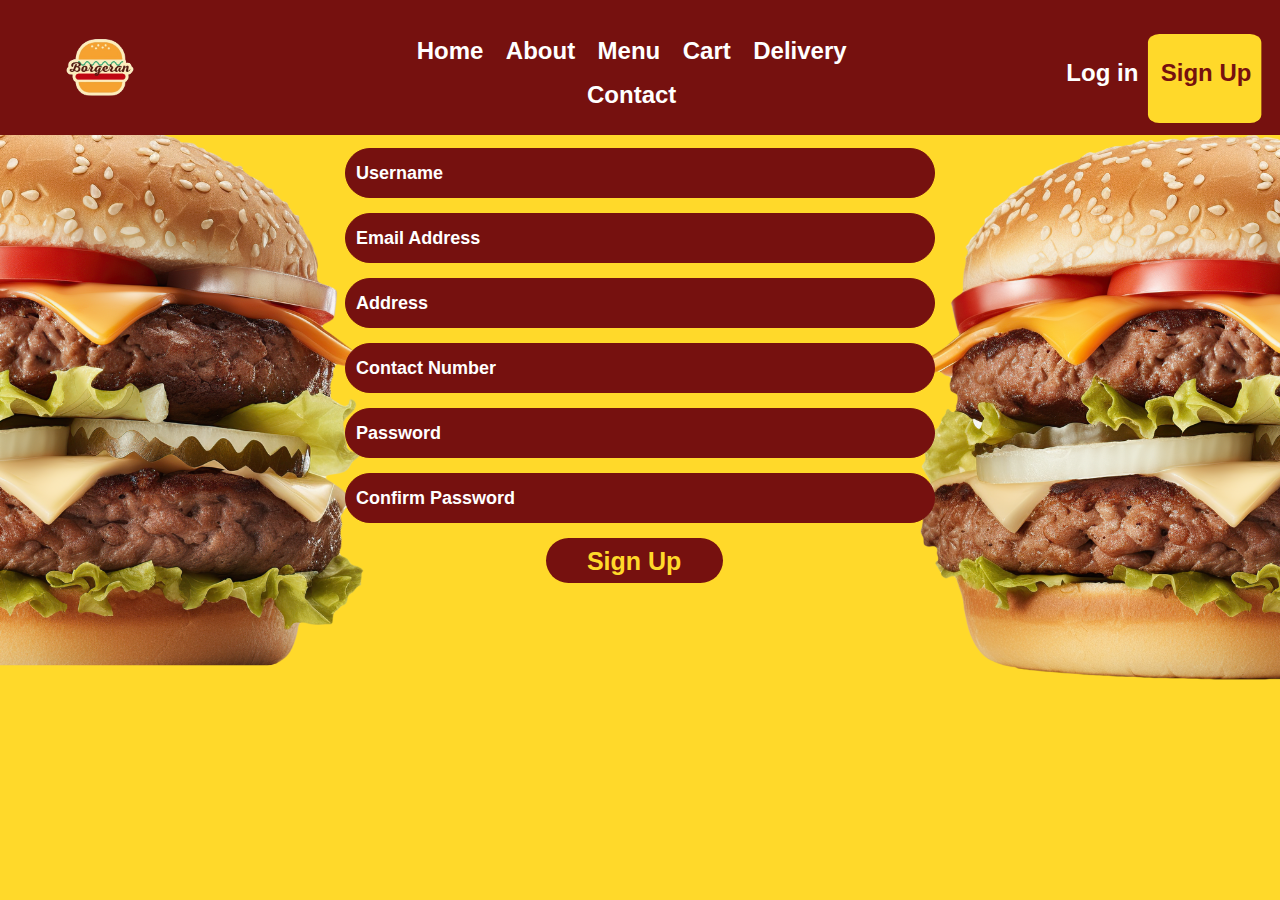
<file: signup.html>
<!DOCTYPE html>
<html lang="en">
    <head>
        <meta charset="UTF-8">
        <meta name="viewport" content="width=device-width, initial-scale=1.0">
        <title>Sign Up</title>
        <link rel="icon" href="icon.png" type="image/x-icon">
        
        <style>
            * {
                margin: 0px;
                padding: 0px;
                box-sizing: border-box;
            }
            body {
                background-color: #FFD92A;
                overflow-x: hidden;
            }
            .bg {
                max-width: 100%;
                background-size: 100%;
            }
            .hero {
                width: 100%;
                height: 100%;          
                padding: 0, 2%;
            }

            nav {
                width: 100%;
                height: 15%;
                display: flex;
                align-items: center;
                justify-content: space-between;
                background-color: #76110F;
                position: absolute;
                margin-bottom: 0;
                margin-top: -7.5%;
            }
            nav .logo {
                width: 200px;
                cursor: pointer;
                margin-right: 2%;
                margin-left: 0%;
                margin-top: 2%;
                margin-bottom: 2%;
                align-items: center;
            }
            nav ul {
                flex: 1;
                text-align: center;
                margin-left: 130px;
                font-family: 'Gill Sans', 'Gill Sans MT', Calibri, 'Trebuchet MS', sans-serif;
            }
            nav ul li {
                list-style: none;
                display: inline-flex;
                margin: 10px 12px;
                margin-bottom: 0%;
                margin-right: 0%;
                position: relative;
            }
            nav ul li a {
                text-decoration: none;
                color: white;
                font-weight: 600;
                font-size: 24px;
                padding: 3px;
                position: relative;
                transition: color 0.3s ease;
                z-index: 1;
            }
            nav ul li a::after {
                content: '';
                position: absolute;
                left: 45%;
                bottom: -33px;
                width: 100%;
                height: 5px;
                background: #FFD92A;
                transition: width 0.3s ease, left 0.3s ease;
                z-index: -1;
                transform: translateX(-15%) scaleX(0);
                transform-origin: center;
                border-radius: 10%;
            }
            nav ul li a:hover::after,
            nav ul li a.active::after {
                width: 130%;
                height: 260%;
                left: -0.25%;
                transform: translateX(-13%) scaleX(0.9);
            }
            nav ul li a:hover,
            nav ul li a.active {
                color: #76110F;
            }
            .login-signup {
                margin-left: 2%;
                margin-right: 2%;
            }
            h3 {
                color: #76110F;
                margin-left: 41%;
                margin-top: 7.5%;
                font-size: 30px;
                font-family: impact;
            }
            .container {
                width: 80%;
                max-width: 600px;
                margin: 13px auto;
                padding: 5px;
            }
            input[type="text"]::placeholder,
            input[type="email"]::placeholder,
            input[type="password"]::placeholder {
                color: white;
            }
            input[type="text"],
            input[type="email"],
            input[type="password"] {
                width: 100%;
                height: 50px;
                padding: 10px;
                margin-bottom: 15px;
                color: #FFD92A;
                border: 1px solid #76110F;
                background-color: #76110F;
                border-radius: 30px;
                box-sizing: border-box;
                font-size: 18px;
                font-weight: bold;
            }
            input[type="submit"] {
                height: 45px;
                background-color: #76110F;
                color: #FFD92A;
                border: none;
                padding: 9px 20px;
                border-radius: 30px;
                cursor: pointer;
                width: 30%;
                margin-left: 34%;
                font-size: 25px;
                font-weight: bold;
                font-family: 'Gill Sans', 'Gill Sans MT', Calibri, 'Trebuchet MS', sans-serif;
            }
            input[type="submit"]:hover {
                background-color: #405B35;
            }
            #passwordMatchError {
                display: none;
                color: #405B35;
                text-align: center;
                font-size: 150%;
                margin-top: 10px;
                font-family: 'Gill Sans', 'Gill Sans MT', Calibri, 'Trebuchet MS', sans-serif;
                font-weight: bold;
            }
        </style>
    </head>
    
    <body background="bgsignup.png" class="bg">
        <div class="hero">
            <nav id="navbar">
                <img src="logo_.png" class="logo">
                <ul>
                    <li><a href="home.html">Home</a></li>
                <li> <a href="about.html" > About</a></li>
                <li><a href="menu.html">Menu</a></li>
                <li><a href="">Cart </span></a></li>
                <li><a href="">Delivery</a></li>
                <li><a href="contact.html">Contact</a></li>
                </ul>
                <div class="login-signup">
                    <ul>
                        <li><a href="login.html">Log in</a></li>
                        <li><a href="signup.html" class="active">Sign Up</a></li>
                    </ul>
                </div>
            </nav>
        </div>

        <div class="content">
            <h3>Create an Account</h3>
        </div>

        <div class="container">
            <form id="signupForm">
                <input type="text" name="user_name" placeholder="Username" required>
                <input type="email" name="email" placeholder="Email Address" required>
                <input type="text" name="address" placeholder="Address" required>
                <input type="text" name="contact" placeholder="Contact Number" required>
                <input type="password" id="password" name="password" placeholder="Password" required>
                <input type="password" id="confirm_password" name="confirm_password" placeholder="Confirm Password" required>
                <input type="submit" value="Sign Up">
            </form>
            <p id="passwordMatchError" style="display: none; color: #405B35;">Passwords do not match!</p>
        </div>

        <script>
            function validateForm() {
                var password = document.getElementById("password").value;
                var confirmPassword = document.getElementById("confirm_password").value;

                if (password !== confirmPassword) {
                    document.getElementById("passwordMatchError").style.display = "block";
                    return false;
                } else {
                    document.getElementById("passwordMatchError").style.display = "none";
                    return true;
                }
            }

            document.getElementById("signupForm").addEventListener("submit", function(event) {
                event.preventDefault(); // Prevent the form from submitting in the traditional way

                if (validateForm()) {
                    // Redirect to login.html if the validation is successful
                    window.location.href = 'login.html';
                }
            });

            document.getElementById("password").addEventListener("input", checkPasswordMatch);
            document.getElementById("confirm_password").addEventListener("input", checkPasswordMatch);

            function checkPasswordMatch() {
                var password = document.getElementById("password").value;
                var confirmPassword = document.getElementById("confirm_password").value;

                if (password === confirmPassword) {
                    document.getElementById("passwordMatchError").style.display = "none";
                }
            }
        </script>
    </body>
</html>
</file>
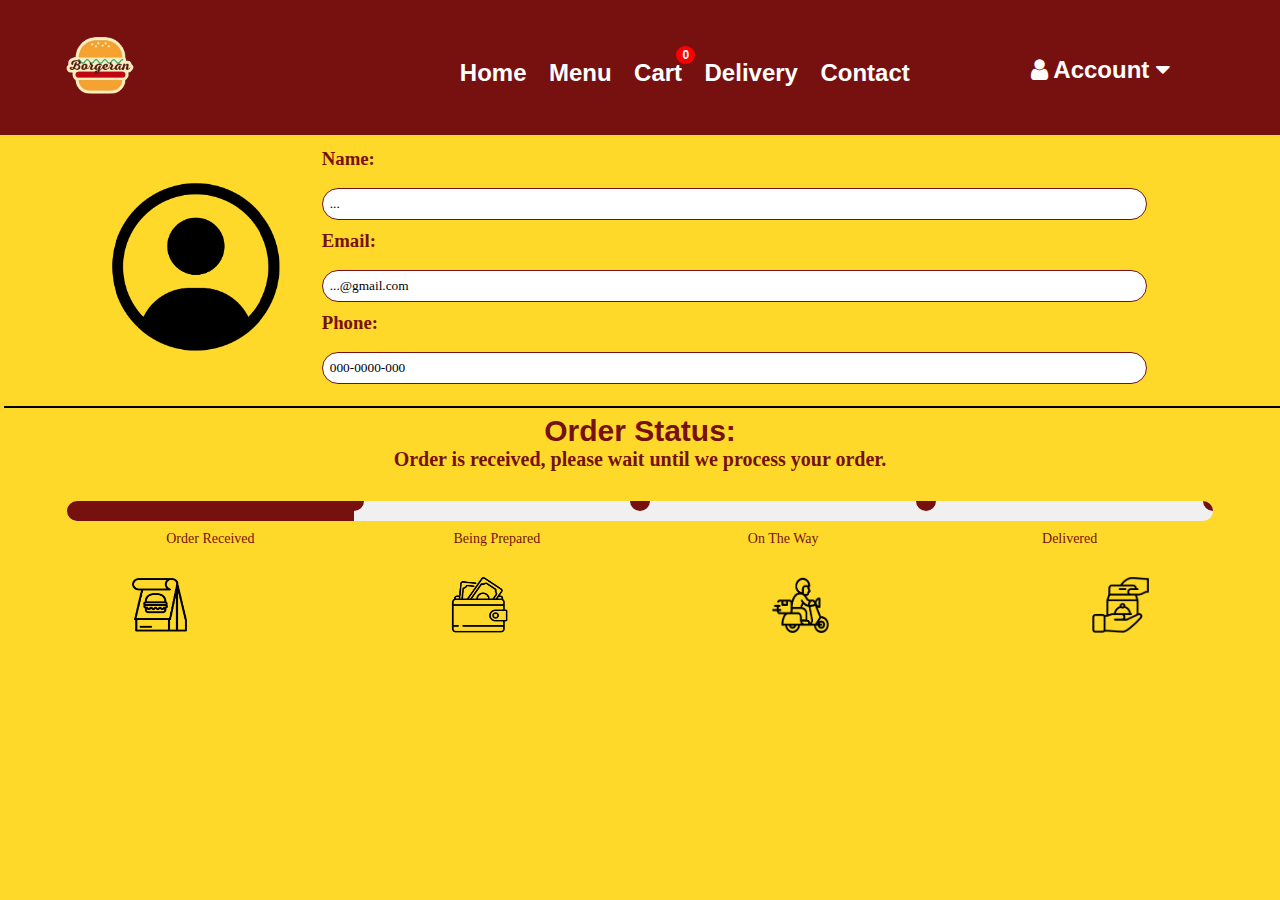
<file: BORGERAN/LATEST NGA/account.html>
<!DOCTYPE html>
<html lang="en">
<head>
    <meta charset="UTF-8">
    <meta name="viewport" content="width=device-width, initial-scale=1.0">
    <link rel="stylesheet" href="https://cdnjs.cloudflare.com/ajax/libs/font-awesome/4.7.0/css/font-awesome.min.css">
    <title>My Account</title>
    <link rel="icon" href="icon.png" type="image/x-icon">
    <style>
        * {
            margin: 0;
            padding: 0;
            box-sizing: border-box;
        }
        body {
            background-color: #FFD92A;
            overflow: hidden;
            font-family: Arial, sans-serif;
        }
        .hero {
            width: 100%;
            height: 100%;
        }
        nav {
            width: 100%;
            height: 15%;
            display: flex;
            align-items: center;
            justify-content: space-between;
            background-color: #76110F;
            position: absolute;
            top: 0;
            left: 0;
            z-index: 1;
        }
        nav .logo{
                width: 200px;
                cursor: pointer;
                margin-right: 2%;
                margin-left: 0%;
                margin-top: 2%;
                margin-bottom: 2%;
                align-items: center;
            }
        nav ul{
                flex: 1;
                text-align: center;
                margin-left: 130px;
                font-family: 'Gill Sans', 'Gill Sans MT', Calibri, 'Trebuchet MS', sans-serif;
            }
            nav ul li{
                list-style: none;
                display: inline-flex;
                margin: 10px 12px;
                margin-bottom: 0%;
                margin-right: 0%;
                position: relative;
            }
        nav ul li a {
            text-decoration: none;
            color: white;
            font-weight: 600;
            font-size: 24px;
            padding: 3px;
            position: relative;
            transition: color 0.3s ease;
        }
        nav ul li a::after {
                content: '';
                position: absolute;
                left: 45%;
                bottom: -33px;
                width: 100%;
                height: 5px;
                background: #FFD92A;
                transition: width 0.3s ease, left 0.3s ease;
                z-index: -1;
                transform: translateX(-15%) scaleX(0);
                transform-origin: center;
                border-radius: 10%;
            }
            nav ul li a:hover::after,
            nav ul li a.active::after {
                width: 125%;
                height: 260%;
                left: -0.25%;
                transform: translateX(-9%) scaleX(0.9);
            }
            nav ul li a:hover,
            nav ul li a.active {
                color: #76110F;
            }
            nav .dropdown {
            float: right;
            overflow: hidden;
            font-family: 'Gill Sans', 'Gill Sans MT', Calibri, 'Trebuchet MS', sans-serif;
            
        }

        nav .dropdown .dropbtn {  
            border: none;
            outline: none;
            color: white;
            padding: 14px 16px;
            background-color: inherit;
            margin: 0;
            font-size: 24px;
            font-family: 'Gill Sans', 'Gill Sans MT', Calibri, 'Trebuchet MS', sans-serif;
            text-decoration: none;
            font-weight: 600;
            font-size: 24px;
            padding: 3px;
            position: relative;
            align-items: center;
            margin-right: 100px;
            padding-right: 10px;
            border-radius: 5px;
            padding-top: 10%;
            padding-bottom: 8%;
        }

        nav .dropdown-content {
            border-radius: 5px;
            display: none;
            position: absolute;
            background-color: #FFD92A;
            min-width: 128px;
            box-shadow: 0px 8px 16px 0px rgba(0,0,0,0.2);
            z-index: 1;
        }

        nav .dropdown-content a {
            float: none;
            color: #76110F;
            padding: 12px 16px;
            text-decoration: none;
            display: block;
            text-align: left;
            font-size: larger;
        }

        nav .dropdown-content a:hover {
            background-color: #FFD92A;
            color: #fff;
        }

        nav .dropdown:hover .dropdown-content {
            display: block;
        }

        nav .dropdown:hover .dropbtn {
            background-color: #FFD92A;
            color: #76110F;
        }
        .content {
            position: absolute;
            color: #76110F;
            font-family:'Times New Roman', Times, serif;
            top: 16%;
            width: 100%;
            padding: 3.5px;
        }
        .user {
            width: 14%;
            height: 15%;
            margin-top: 2.48%;
            margin-right: 0px;
            margin-left: 8%;
        }
        .profile-info {
            display: flex;
            justify-content: space-between;
            margin-bottom: 12.50px;
        }

        .details {
            flex: 1; /* Distribute space evenly among children */
            padding-right: 3%;
            padding-left: 3%;
        }

        /* Styling for input fields */
        .details input[type="text"] {
        width: 90%;
        padding: 7px;
        margin-bottom: -8px;
        border: 1px solid #76110F; /* Border color */
        border-radius: 20px;
        box-shadow: 1px;
        background-color: white; /* Background color */
        font-family: Cambria, Cochin, Georgia, Times, 'Times New Roman', serif;
        }
        .details input[type="text"]:focus {
            
            border-color: #76110F;
            outline: 0;
            box-shadow: 0 0 5px rgba(120, 200, 240, 0.5);
            
        }
        .details label {
        font-size: 12.50px; /* Adjust the font size as needed */
        }

        .separator {
            border-top: 2px solid black;
            width: 110%; /* Ensures the line spans the width */
        }
        .order-status {
            text-align: left;
            font-size: 18px;
            font-weight: bold;
            margin-top: 2.50%;
        }
        .status-icons {
            display: flex;
            justify-content: space-around;
            padding: 2% 10%;
            align-items: center;
        }
    
        h3 {
            font-size: 30px;
            margin-top: -2%;
            color: #76110F;
            text-align: center;
            font-family: Impact, Haettenschweiler, 'Arial Narrow Bold', sans-serif
        }
        
        h6{
        
            font-size: 20px;
            margin-top: -0%;
            color: #76110F;
            text-align: center;
            font-family:'Times New Roman', Times, serif
        }
        .status-icons {
        display: flex;
        justify-content: space-between;
        align-items: center;
        text-align: center; /* Center-align the icons */
        }

        .status-icons img {
            width: 57px; /* Adjust size as needed */
            height: 56px; /* Adjust size as needed */
        }
        
    
        .status-icons a {
            text-decoration: none;
            transition: transform 0.9s ease;
        }
        .status-icons a:hover {
            transform: scale(1.09);
        }


        /* CSS for clickable order status */
        .order-status a {
            text-decoration: none;
            color: #76110F;
        }
        .order-status a:hover {
            text-decoration: underline;
            color: #76110F;
        }
        
        /* Styling for progress bar */
        .progress-bar {
            display: flex;
            align-items: center;
            justify-content: space-between;
            width: 90%;
            margin: 30px auto;
            position: relative;
        }

        .progress {
            width: 100%;
            height: 20px;
            background-color: #f0f0f0;
            border-radius: 10px;
            overflow: hidden;
            position: relative;
            flex: 1;
        }

        .progress-inner {
            height: 100%;
            background-color: #76110F;
            width: 0;
            transition: width 0.5s ease-in-out;
        }

        .progress-step {
            position: absolute;
            width: 20px;
            height: 20px;
            background-color: #76110F;
            border-radius: 50%;
            top: -10px;
            transform: translateX(-50%);
        }

        .progress-labels {
            display: flex;
            justify-content: space-between;
            width: 100%;
            position: absolute;
            top: 30px;
            left: 0;
        }

        .progress-label {
            flex: 1;
            text-align: center;
            font-size: 14px;
        }
        #cart-count {
            background-color: red;
            color: white;
            border-radius: 50%;
            padding: 2px 6px;
            font-size: 12px;
            position: absolute;
            top: -10px;
            right: -10px;
        }
        .modal {
            display: none;
            position: fixed;
            z-index: 2;
            left: 0;
            top: 0;
            width: 100%;
            height: 100%;
            overflow: auto;
            background-color: rgba(0, 0, 0, 0.4);
        }
        .modal-content {
            background-color: #76110F;
            margin: 15% auto;
            padding: 50px;
            border: 2px solid #FFD92A;
            width: 50%;
            border-radius: 10px;
            text-align: center;
            color: #FFD92A;
            font-size: x-large;
            font-family: Impact, Haettenschweiler, 'Arial Narrow Bold', sans-serif;
        }
    </style>
</head>
<body>
    <div class="hero">
        <nav id="navbar">
            <a href="home.html"><img src="logo_.png" class="logo"></a>
            <ul>
                <li><a href="home.html">Home</a></li>
                <li><a href="menu.html">Menu</a></li>
                <li><a href="cart.html">Cart <span id="cart-count">0</span></a></li>
                <li><a href="delivery.html">Delivery</a></li>
                <li><a href="contact.html">Contact</a></li>
            </ul>
            <div class="dropdown">
                <button class="dropbtn"><i class="fa fa-user"></i> Account <i class="fa fa-caret-down"></i></button>
                </button>
                <div class="dropdown-content">
                    <a href="account.html">My Account</a>
                    <a href="login.html" id="logoutbtn">Logout</a>
                </div>
            </div>
        </nav>
        <div class="content">
            <div class="profile-info">
                <img src="user.png" class="user">
                <div class="details">
                    <label for="name"><h2>Name:</h2></label><br>
                    <input type="text" id="name" value="..."><br><br>
                    <label for="email"><h2>Email:</h2></label><br>
                    <input type="text" id="email" value="...@gmail.com"><br><br>
                    <label for="phone"><h2>Phone:</h2></label><br>
                    <input type="text" id="phone" value="000-0000-000"><br><br>
                </div>
            </div>
            <div class="separator"></div>
            <div class="order-status">
                <a href="#" id="orderStatusLink"><h3>Order Status:</h3></a>
                <h6> your order is... </h6>
            </div>
            <div class="progress-bar">
                <div class="progress">
                    <div class="progress-inner" id="progressInner"></div>
                    <div class="progress-step" style="left: 25%;"></div>
                    <div class="progress-step" style="left: 50%;"></div>
                    <div class="progress-step" style="left: 75%;"></div>
                    <div class="progress-step" style="left: 100%;"></div>
                </div>
                <div class="progress-labels">
                    <div class="progress-label">Order Received</div>
                    <div class="progress-label">Being Prepared</div>
                    <div class="progress-label">On The Way</div>
                    <div class="progress-label">Delivered</div>
                </div>
            </div>

            <div class="status-icons">
                <a href="#" class="order1" data-progress="25">
                    <img src="order1.png" alt="Order Received">
                    <div class="countdown-timer"></div>
                </a>
                <a href="#" class="order2" data-progress="50">
                    <img src="order2.png" alt="Order Being Prepared">
                    <div class="countdown-timer"></div>
                </a>
                <a href="#" class="order3" data-progress="75" >
                    <img src="order3.png" alt="Order On The Way">
                    <div class="countdown-timer"></div>
                </a>
                <a href="#" class="order4" data-progress="100" >
                    <img src="order4.png" alt="Order Delivered">
                    <div class="countdown-timer"></div>
                </a>
            </div>
        </div>

    <div class="modal" id="logout-modal">
        <div class="modal-content">
            <p>Logging-out...</p>
        </div>
    </div>
    </div>
    

    <script>
    // para automatic carpet (order status)
    document.addEventListener('DOMContentLoaded', function () {
    var statusIcons = document.querySelectorAll('.status-icons a');
    var progressInner = document.getElementById('progressInner');
    var orderStatusMessage = document.querySelector('.order-status h6');
    var currentStep = 0;
    var messages = [
        "Order is received, please wait until we process your order.",
        "Order is now preparing, please be patient.",
        "Order is out for delivery, please prepare the exact amount.",
        "Thank you for ordering, we hope you enjoy your food!"
    ];

    //PARA SA ORDER STATUS!
    function updateOrderStatus() {
    if (currentStep < statusIcons.length) {
        var icon = statusIcons[currentStep];
        var progress = icon.getAttribute('data-progress');
        var message = messages[currentStep];

        progressInner.style.width = progress + '%';
        orderStatusMessage.innerText = message;

        // Start countdown timer
        var countdownTimer = icon.querySelector('.countdown-timer');
        var seconds = 10; // NEED I-ADJUST!

        var countdownInterval = setInterval(function () {
            var hours = Math.floor(seconds / 3600);
            var minutes = Math.floor((seconds % 3600) / 60);
            var secs = seconds % 60;

            countdownTimer.innerHTML = 
                ('0' + hours).slice(-2) + ':' +
                ('0' + minutes).slice(-2) + ':' +
                ('0' + secs).slice(-2);

            seconds--;

            if (seconds < 0) {
                clearInterval(countdownInterval);
                countdownTimer.innerText = '';
            }
        }, 1000);

        currentStep++;
    }
}
    //start the order status updates!
    updateOrderStatus();

    // TIMER!!!
    setInterval(updateOrderStatus, 10000); //milliseconds used
});

//cart-count
document.addEventListener("DOMContentLoaded", function() {
        updateCartCount(); // Update cart count when the page loads
        loadCart(); // Existing function call to load the cart items
    });

    function updateCartCount() {
        let cartCount = Object.values(JSON.parse(localStorage.getItem('cart')) || {}).reduce((a, b) => a + b, 0);
        document.getElementById('cart-count').innerText = cartCount;
    }
    

    //modal
    document.addEventListener("DOMContentLoaded", function() {
    const logoutBtn = document.getElementById('logoutbtn'); // Corrected selector to match HTML
    const modal = document.getElementById('logout-modal'); // Ensure this matches the modal ID

    logoutBtn.addEventListener('click', function(event) {
        event.preventDefault(); // Prevent the default link behavior
        modal.style.display = 'block'; // Display modal
        setTimeout(function() {
            window.location.href = 'login.html'; // Redirect to login page
        }, 2000); // 2 seconds delay
    });
});
    </script>
</body>
</html>
</file>
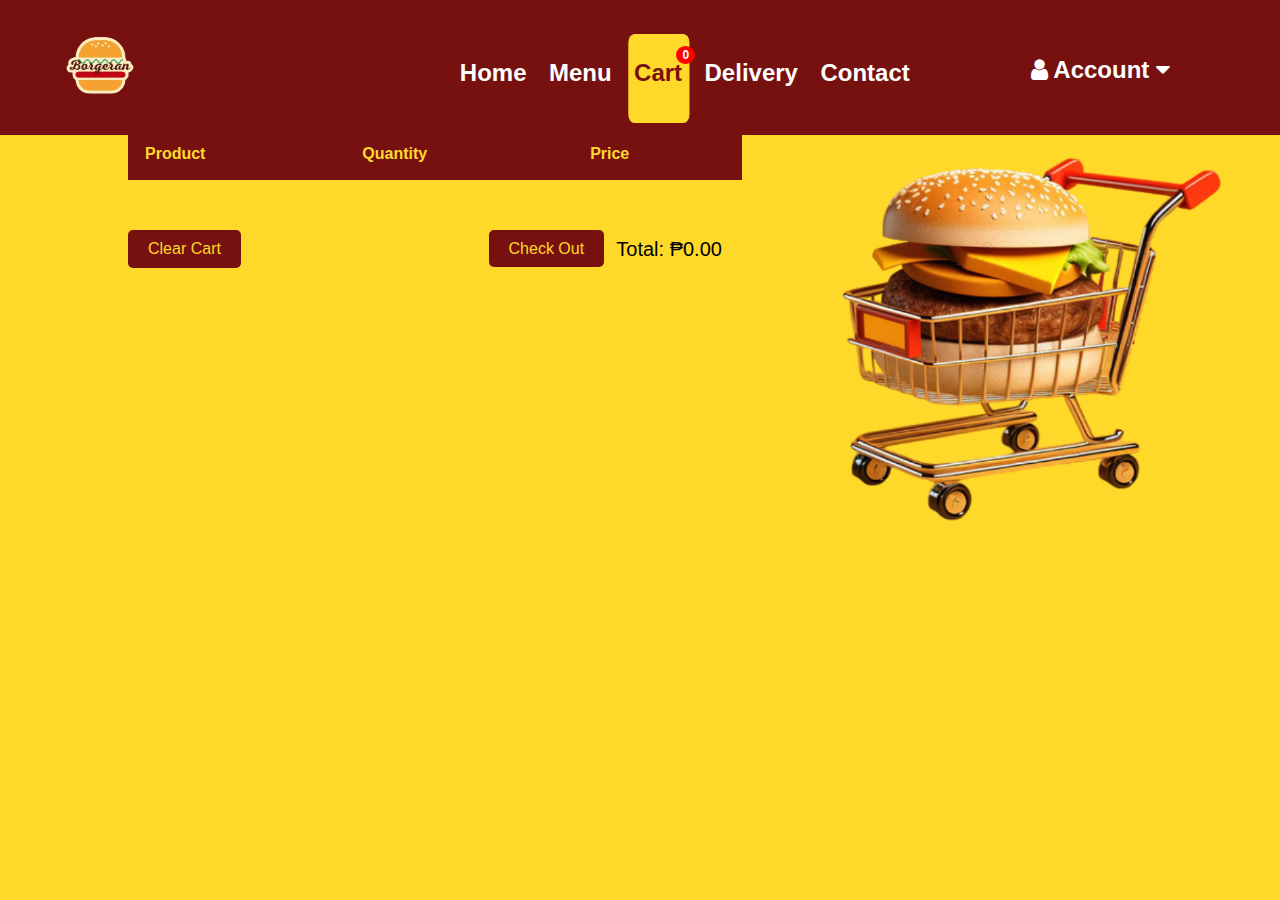
<file: BORGERAN/LATEST NGA/cart.html>
<!DOCTYPE html>
<html lang="en">
    <head>
        <meta charset="UTF-8">
        <meta name="viewport" content="width=device-width, initial-scale=1.0">
        <link rel="stylesheet" href="https://cdnjs.cloudflare.com/ajax/libs/font-awesome/4.7.0/css/font-awesome.min.css">
        <title>Cart</title>
        <link rel="icon" href="icon.png" type="image/x-icon">
        
        <style>
            * {
                margin: 0px;
                padding: 0px;
                box-sizing: border-box;
            }
            body{
                background-color: #FFD92A;
                overflow-x: hidden;
            }
            .bg{
                max-width: 100%;
                background-size: 100%;
            }
            .hero{
                width: 100%;
                height: 100%;          
                padding: 0, 2%;
            }
            nav{
                width: 100%;
                height: 15%;
                display: flex;
                align-items: center;
                justify-content: space-between;
                background-color: #76110F;
                position: absolute;
                margin-bottom: 0;
                margin-top: -10%;
            }
            nav .logo{
                width: 200px;
                cursor: pointer;
                margin-right: 2%;
                margin-left: 0%;
                margin-top: 2%;
                margin-bottom: 2%;
                align-items: center;
            }
            nav ul{
                flex: 1;
                text-align: center;
                margin-left: 130px;
                font-family: 'Gill Sans', 'Gill Sans MT', Calibri, 'Trebuchet MS', sans-serif;
            }
            nav ul li{
                list-style: none;
                display: inline-flex;
                margin: 10px 12px;
                margin-bottom: 0%;
                margin-right: 0%;
                position: relative;
            }
            nav ul li a{
                text-decoration: none;
                color: white;
                font-weight: 600;
                font-size: 24px;
                padding: 3px;
                position: relative;
                transition: color 0.3s ease;
                z-index: 1;
            }
            nav ul li a::after {
                content: '';
                position: absolute;
                left: 45%;
                bottom: -33px;
                width: 100%;
                height: 5px;
                background: #FFD92A;
                transition: width 0.3s ease, left 0.3s ease;
                z-index: -1;
                transform: translateX(-15%) scaleX(0);
                transform-origin: center;
                border-radius: 10%;
            }
            nav ul li a:hover::after,
            nav ul li a.active::after {
                width: 125%;
                height: 260%;
                left: -0.25%;
                transform: translateX(-9%) scaleX(0.9);
            }
            nav ul li a:hover,
            nav ul li a.active {
                color: #76110F;
            }
            nav .dropdown {
            float: right;
            overflow: hidden;
            font-family: 'Gill Sans', 'Gill Sans MT', Calibri, 'Trebuchet MS', sans-serif;
            
        }

        nav .dropdown .dropbtn {
              
            border: none;
            outline: none;
            color: white;
            padding: 14px 16px;
            background-color: inherit;
            margin: 0;
            font-size: 24px;
            font-family: 'Gill Sans', 'Gill Sans MT', Calibri, 'Trebuchet MS', sans-serif;
            text-decoration: none;
            font-weight: 600;
            font-size: 24px;
            padding: 3px;
            position: relative;
            align-items: center;
            margin-right: 100px;
            padding-right: 10px;
            border-radius: 5px;
            padding-top: 10%;
            padding-bottom: 8%;
        }

        nav .dropdown-content {
            border-radius: 5px;
            display: none;
            position: absolute;
            background-color: #FFD92A;
            min-width: 128px;
            box-shadow: 0px 8px 16px 0px rgba(0,0,0,0.2);
            z-index: 1;
        }

        nav .dropdown-content a {
            float: none;
            color: #76110F;
            padding: 12px 16px;
            text-decoration: none;
            display: block;
            text-align: left;
            font-size: larger;
        }

        nav .dropdown-content a:hover {
            background-color: #FFD92A;
            color: #fff;
        }

        nav .dropdown:hover .dropdown-content {
            display: block;
        }

        nav .dropdown:hover .dropbtn {
            background-color: #FFD92A;
            color: #76110F;
        }
       
        .container {
            width: 80%;
            margin: 50px auto;
            margin-top: 10%;
            font-family: Arial, Helvetica, sans-serif;
            align-items: center;
        }
        .cart-actions {
            display: flex;
            justify-content: space-between; 
            align-items: center; 
            margin-bottom: 20px; 
        }

        .clear-cart {
            order: 1; 
        }

        .total {
            order: 3; 
            text-align: right; 
            font-size: 20px;
        }

        .back-to-menu {
            order: 2; 
        }

        /* buttons */
        .clear-cart button,
        .back-to-menu a {
            text-decoration: none;
            color: #FFD92A;
            background-color: #76110F;
            padding: 10px 20px;
            border-radius: 5px;
            font-size: 16px;
            margin-right: 10px; 
            font-family: Impact, Haettenschweiler, 'Arial Narrow Bold', sans-serif;
        }

        .clear-cart button:hover,
        .back-to-menu a:hover {
            background-color: #FFD92A;
            color: #76110F;
            border: 1px solid #76110F;
        }
        table {
            width: 60%;
            border-collapse: collapse;
            margin-bottom: 50px;
        }
        table, th, td {
            border: 2px solid #76110F;
        }
        th, td {
            padding: 15px;
            text-align: left;
        }
        th {
            background-color: #76110F;
            color: #FFD92A;
        }
        td {
            background-color: #FFD92A;
        }
        .cart-actions {
            display: flex;
            align-items: center;
            margin-bottom: 20px;
        }
        .clear-cart button,
        .back-to-menu a {
            text-decoration: none;
            color: #FFD92A;
            background-color: #76110F;
            padding: 10px 20px;
            border-radius: 5px;
            font-size: 16px;
            border: none;
            cursor: pointer;
        }
        .clear-cart button:hover,
        .back-to-menu a:hover {
            background-color: #FFD92A;
            color: #76110F;
            border: 1px solid #76110F;
        }
        .total {
            font-size: 20px;
            margin-right: 42%;
        }
        .back-to-menu {
            margin-left: 23%;
        }
        /* action buttons (increment/decrement/remove)*/
        .quantity-container {
            display: flex;
            align-items: center;
        }
        .button {
            background-color: #76110F;
            color: #FFD92A;
            border: none;
            padding: 8px;
            font-size: 16px;
            margin-left: 30px;
            margin-right: 30px;
            cursor: pointer;
            border-radius: 5px;
            
        }
        .button:hover {
            background-color: #FFD92A;
            color: #76110F;
            border: 1px solid #76110F;
        }
        .remove-button {
            background-color: #76110F;
            color: #FFD92A;
            border: none;
            padding: 8px;
            font-size: 16px;
            cursor: pointer;
            border-radius: 5px;
        }
        .remove-button:hover {
            background-color: #FFD92A;
            color: #76110F;
            border: 1px solid #76110F;
        }


        .modal {
        display: none;
        position: fixed;
        z-index: 1000;
        left: 0;
        top: 0;
        width: 100%;
        height: 100%;
        background-color: rgba(0, 0, 0, 0.5); 
        }

        .modal-content {
        background-color: #FFD92A;
        margin: 15% auto; 
        padding: 50px;
        border: 2px solid #76110F;
        width: 40%;
        border-radius: 10px;
        text-align: center;
        font-size: large;
        font-family: Impact, Haettenschweiler, 'Arial Narrow Bold', sans-serif;
        }
        h2{
            color: #76110F;
            font-family: Impact, Haettenschweiler, 'Arial Narrow Bold', sans-serif;
            font-size: x-larger;
        }
        p{
            color: #76110F;
            font-family: 'Gill Sans', 'Gill Sans MT', Calibri, 'Trebuchet MS', sans-serif;
            font-size: large;
        }
        .img1 {
            position: absolute;
            margin-left: 65%;
            margin-top: 1%;
            z-index: -3;
        }
        .img1 img {
            height: 89%;
            width: 89%;
        }
        #cart-count {
            background-color: red;
            color: white;
            border-radius: 50%;
            padding: 2px 6px;
            font-size: 12px;
            position: absolute;
            top: -10px;
            right: -10px;
}




</style>

    </head>
    
    <body>
        <div class="hero">
            <nav id="navbar">
                <a href="home.html"><img src="logo_.png" class="logo"></a>
                <ul>
                    <li><a href="home.html">Home</a></li>
                    <li><a href="menu.html">Menu</a></li>
                    <li><a href="cart.html" class="active">Cart <span id="cart-count">0</span></a></li>
                    <li><a href="delivery.html">Delivery</a></li>
                    <li><a href="contact.html">Contact</a></li>
                </ul>
                <div class="dropdown">
                    <button class="dropbtn"><i class="fa fa-user"></i> Account <i class="fa fa-caret-down"></i></button>
                    <div class="dropdown-content">
                        <a href="account.html">My Account</a>
                        <a href="login.html" id="logoutbtn">Logout</a>
                    </div>
                </div>
            </nav>
            
        </div>
        <div class="img1">
            <img src="cartbg.png">
        </div>

        <div class="container">
            <table id="cart-table" >
                <thead>
                    <tr>
                        <th>Product</th>
                        <th>Quantity</th>
                        <th>Price</th>
                    </tr>
                </thead>
                <tbody id="cart-table-body"></tbody>
            </table>
            
            
            <div class="cart-actions">
                <div class="clear-cart">
                    <button onclick="clearCart()">Clear Cart</button>
                </div>
                <div class="back-to-menu">
                    <a href="delivery.html">Check Out</a>
                </div>
                <div class="total" id="cart-total"></div>
            </div>
        </div>


<div id="checkout-modal" class="modal">
    <div class="modal-content">
      <h2>Checking Out!</h2>
      <p>Please wait while we process your order...</p>
    </div>
  </div>

  <div class="modal" id="logout-modal">
    <div class="modal-content">
        <h2>Logging-out...</h2>
    </div>
</div>
 

  

        <!--JAVASCRIPT-->
        <script>
            document.addEventListener("DOMContentLoaded", function() {
                displayCartItems(); // Call the function to display cart items when the page loads
            });
        
            function addToCart(productName) {
                let cart = JSON.parse(localStorage.getItem('cart')) || {};
        
                if (cart[productName]) {
                    cart[productName]++;
                } else {
                    cart[productName] = 1;
                }
                localStorage.setItem('cart', JSON.stringify(cart)); // Store cart data in localStorage
                console.log('Cart data:', cart); // Check cart data in console
                showNotification(productName);
                displayCartItems(); // Update cart display
            }
        
            function displayCartItems() {
                let cart = JSON.parse(localStorage.getItem('cart')) || {};
                let cartItemsElement = document.getElementById('cart-items');
                cartItemsElement.innerHTML = ''; // Clear previous content
        
                for (let product in cart) {
                    if (cart.hasOwnProperty(product)) {
                        let quantity = cart[product];
                        let listItem = document.createElement('li');
                        listItem.textContent = product + ' : ';
                        listItem.style.marginLeft = '8%';
                        listItem.style.padding = '5px';
                        listItem.style.listStyle = 'none';
                        listItem.style.color = '#fff';
                        listItem.style.fontSize = '150%';
                        listItem.style.fontFamily = 'Gill Sans, sans-serif';
                        listItem.style.fontWeight = 'bold';
                    
        
                        let quantityContainer = document.createElement('div');
                        quantityContainer.classList.add('quantity-container');
        
                        let decrementButton = document.createElement('button');
                        decrementButton.textContent = '-';
                        decrementButton.classList.add('button', 'decrement-button'); // Add class for styling
                        decrementButton.addEventListener('click', function() {
                            adjustQuantity(product, -1);
                        });
        
                        let quantitySpan = document.createElement('span');
                        quantitySpan.textContent = quantity;
        
                        let incrementButton = document.createElement('button');
                        incrementButton.textContent = '+';
                        incrementButton.classList.add('button', 'increment-button'); // Add class for styling
                        incrementButton.addEventListener('click', function() {
                            adjustQuantity(product, 1);
                        });
        
                        quantityContainer.appendChild(decrementButton);
                        quantityContainer.appendChild(quantitySpan);
                        quantityContainer.appendChild(incrementButton);
        
                        listItem.appendChild(quantityContainer);
        
                        let removeButton = document.createElement('button');
                        removeButton.innerHTML = '<i class="fa fa-trash"></i>';
        
                        removeButton.classList.add('button', 'remove-button');
                        removeButton.addEventListener('click', function() {
                            removeFromCart(product);
                        });
        
                        listItem.appendChild(removeButton);
                        cartItemsElement.appendChild(listItem);
                    }
                }
        
                
                
                updateCartCount(); // Update cart count display
            }
        
            function adjustQuantity(productName, amount) {
                let cart = JSON.parse(localStorage.getItem('cart')) || {};
        
                if (cart[productName]) {
                    cart[productName] += amount;
                    if (cart[productName] <= 0) {
                        delete cart[productName];
                    }
                    localStorage.setItem('cart', JSON.stringify(cart));
                    displayCartItems();
                }
            }
        
            function removeFromCart(productName) {
                let cart = JSON.parse(localStorage.getItem('cart')) || {};
        
                if (cart[productName]) {
                    delete cart[productName];
                    localStorage.setItem('cart', JSON.stringify(cart));
                    displayCartItems();
                }
            }
        
            function updateCartCount() {
                let cartCount = Object.values(JSON.parse(localStorage.getItem('cart')) || {}).reduce((a, b) => a + b, 0);
                document.getElementById('cart-count').innerText = cartCount;
            }
        
            function checkout() {
                let modal = document.getElementById('checkout-modal');
                modal.style.display = 'block';
        
                setTimeout(function() {
                    modal.style.display = 'none';
                    window.location.href = 'delivery.html';
                }, 2000);
            }

            document.addEventListener('DOMContentLoaded', loadCart);

            function loadCart() {
    let cart = JSON.parse(localStorage.getItem('cart')) || {};
    let cartTableBody = document.getElementById('cart-table-body');
    let cartTotal = document.getElementById('cart-total');
    let total = 0;
    cartTableBody.innerHTML = '';

    for (let product in cart) {
        let row = document.createElement('tr');

        // Product Name
        let productNameCell = document.createElement('td');
        productNameCell.textContent = product;
        row.appendChild(productNameCell);

        // Quantity Cell (contains decrement, quantity display, increment)
        let quantityCell = document.createElement('td');
        
        // Decrement Button
        let decrementButton = document.createElement('button');
        decrementButton.textContent = '-';
        decrementButton.classList.add('button', 'decrement-button');
        decrementButton.addEventListener('click', function() {
            adjustQuantity(product, -1);
        });
        quantityCell.appendChild(decrementButton);
        
        // Quantity Display
        let quantityDisplay = document.createElement('span');
        quantityDisplay.textContent = cart[product];
        quantityDisplay.classList.add('quantity-display');
        quantityCell.appendChild(quantityDisplay);
        
        // Increment Button
        let incrementButton = document.createElement('button');
        incrementButton.textContent = '+';
        incrementButton.classList.add('button', 'increment-button');
        incrementButton.addEventListener('click', function() {
            adjustQuantity(product, 1);
        });
        quantityCell.appendChild(incrementButton);

        // Remove Button
        let removeButton = document.createElement('button');
        removeButton.innerHTML = '<i class="fa fa-trash"></i>';
        removeButton.classList.add('button', 'remove-button');
        removeButton.addEventListener('click', function() {
            removeFromCart(product);
        });
        quantityCell.appendChild(removeButton);

        row.appendChild(quantityCell);

        // Price in pesos
        let priceCell = document.createElement('td');
        let price = getProductPrice(product) * cart[product];
        priceCell.textContent = `₱${price.toFixed(2)}`;
        row.appendChild(priceCell);

        cartTableBody.appendChild(row);

        total += price;
    }

    cartTotal.innerText = `Total: ₱${total.toFixed(2)}`;
}

function adjustQuantity(productName, amount) {
    let cart = JSON.parse(localStorage.getItem('cart')) || {};

    if (cart[productName]) {
        cart[productName] += amount;
        if (cart[productName] <= 0) {
            delete cart[productName];
        }
        localStorage.setItem('cart', JSON.stringify(cart));
        loadCart();
        updateCartCount();
    }
}

function removeFromCart(productName) {
    let cart = JSON.parse(localStorage.getItem('cart')) || {};

    if (cart[productName]) {
        delete cart[productName];
        localStorage.setItem('cart', JSON.stringify(cart));
        loadCart();
        updateCartCount();
    }
}

function getProductPrice(product) {
    const prices = {
        'Classic Borger': 50.00,
        'Special Borger': 80.00,
        'Combo Borger': 100.00,
        'Fries Solo': 35.00,
        'Fries Medio': 50.00,
        'Fries Grupo': 75.00,
        'Bottled Water': 15.00,
        'Red Soda': 20.00,
        'Orange Soda': 20.00,
        'Green Soda': 20.00,
        'Blue Soda': 20.00,
        'Lemon Iced Tea': 10.00
    };
    return prices[product] || 0;
}

document.addEventListener('DOMContentLoaded', function() {
    loadCart(); 
});

document.addEventListener("DOMContentLoaded", function() {
   
    document.querySelector('.back-to-menu a').addEventListener('click', function(event) {
        event.preventDefault(); 
        checkout(); 
    });

});

function checkout() {
  
    let modal = document.getElementById('checkout-modal');
    modal.style.display = 'block';

    setTimeout(function() {
        modal.style.display = 'none';
        window.location.href = 'delivery.html';
    }, 2000); 
}
function clearCart() {
    localStorage.removeItem('cart'); // Clear cart data from localStorage
    loadCart(); // Reload the cart display
    updateCartCount(); // Update the cart count display
}
//cart-count
document.addEventListener("DOMContentLoaded", function() {
        updateCartCount(); // Update cart count when the page loads
        loadCart(); // Existing function call to load the cart items
    });

    function updateCartCount() {
        let cartCount = Object.values(JSON.parse(localStorage.getItem('cart')) || {}).reduce((a, b) => a + b, 0);
        document.getElementById('cart-count').innerText = cartCount;
    }

    //modal
    document.addEventListener("DOMContentLoaded", function() {
    const logoutBtn = document.getElementById('logoutbtn'); // Corrected selector to match HTML
    const modal = document.getElementById('logout-modal'); // Ensure this matches the modal ID

    logoutBtn.addEventListener('click', function(event) {
        event.preventDefault(); // Prevent the default link behavior
        modal.style.display = 'block'; // Display modal
        setTimeout(function() {
            window.location.href = 'login.html'; // Redirect to login page
        }, 2000); // 2 seconds delay
    });
});

    
</script>
    </body>
</html>
</file>
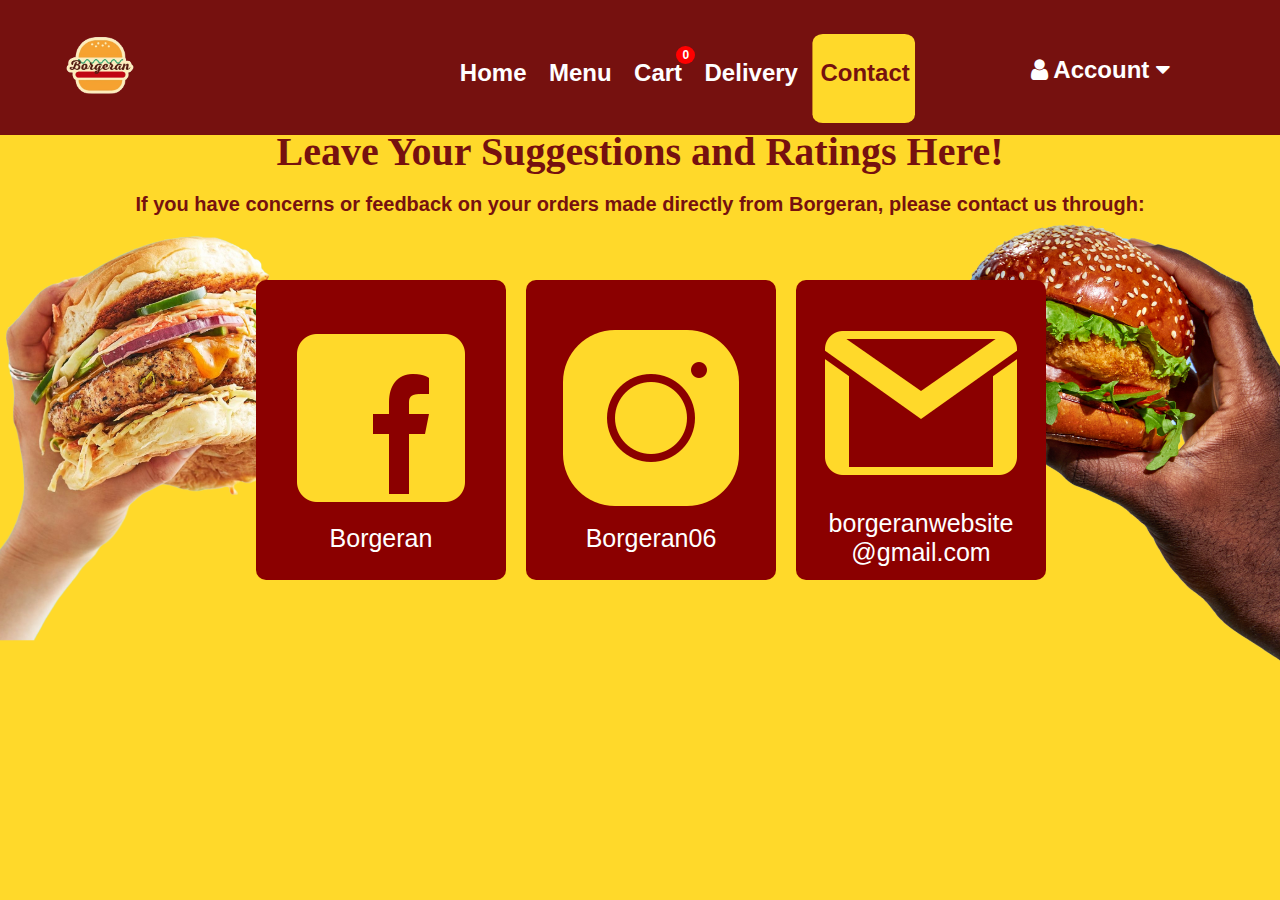
<file: BORGERAN/LATEST NGA/contact.html>
<!DOCTYPE html>
<html lang="en">
<head>
    <meta charset="UTF-8">
    <meta name="viewport" content="width=device-width, initial-scale=1.0">
    <link rel="stylesheet" href="https://cdnjs.cloudflare.com/ajax/libs/font-awesome/4.7.0/css/font-awesome.min.css">
    <title>Contact Us</title>
    <link rel="icon" href="icon.png" type="image/x-icon">

    <style>
        * {
            margin: 0px;
            padding: 0px;
            box-sizing: border-box;
        }
        .bg {
            max-width: 100%;
            background-size: 100%;
        }
        .hero {
            width: 100%;
            height: 100%;          
            padding: 0, 2%;
        }
        nav {
            width: 100%;
            height: 15%;
            display: flex;
            align-items: center;
            justify-content: space-between;
            background-color: #76110F;
            position: absolute;
            margin-bottom: 0;
            margin-top: -10%;
        }
        nav .logo {
            width: 200px;
            cursor: pointer;
            margin-right: 2%;
            margin-left: 0%;
            margin-top: 2%;
            margin-bottom: 2%;
            align-items: center;
        }
        nav ul {
            flex: 1;
            text-align: center;
            margin-left: 130px;
            font-family: 'Gill Sans', 'Gill Sans MT', Calibri, 'Trebuchet MS', sans-serif;
        }
        nav ul li {
            list-style: none;
            display: inline-flex;
            margin: 10px 12px;
            margin-bottom: 0%;
            margin-right: 0%;
            position: relative;
        }
        nav ul li a {
            text-decoration: none;
            color: white;
            font-weight: 600;
            font-size: 24px;
            padding: 3px;
            position: relative;
            transition: color 0.3s ease;
            z-index: 1;
        }
        nav ul li a::after {
            content: '';
            position: absolute;
            left: 45%;
            bottom: -33px;
            width: 100%;
            height: 5px;
            background: #FFD92A;
            transition: width 0.3s ease, left 0.3s ease;
            z-index: -1;
            transform: translateX(-15%) scaleX(0);
            transform-origin: center;
            border-radius: 10%;
        }
        nav ul li a:hover::after,
        nav ul li a.active::after {
            width: 120%;
            height: 260%;
            left: -0.25%;
            transform: translateX(-9%) scaleX(0.9);
        }
        nav ul li a:hover,
        nav ul li a.active {
            color: #76110F;
        }
        nav .dropdown {
            float: right;
            overflow: hidden;
            font-family: 'Gill Sans', 'Gill Sans MT', Calibri, 'Trebuchet MS', sans-serif;
        }

        nav .dropdown .dropbtn {
            border: none;
            outline: none;
            color: white;
            padding: 14px 16px;
            background-color: inherit;
            margin: 0;
            font-size: 24px;
            font-family: 'Gill Sans', 'Gill Sans MT', Calibri, 'Trebuchet MS', sans-serif;
            text-decoration: none;
            font-weight: 600;
            font-size: 24px;
            padding: 3px;
            position: relative;
            align-items: center;
            margin-right: 100px;
            padding-right: 10px;
            border-radius: 5px;
            padding-top: 10%;
            padding-bottom: 8%;
        }

        nav .dropdown-content {
            border-radius: 5px;
            display: none;
            position: absolute;
            background-color: #FFD92A;
            min-width: 128px;
            box-shadow: 0px 8px 16px 0px rgba(0,0,0,0.2);
            z-index: 1;
        }

        nav .dropdown-content a {
            float: none;
            color: #76110F;
            padding: 12px 16px;
            text-decoration: none;
            display: block;
            text-align: left;
            font-size: larger;
            font-family: 'Gill Sans', 'Gill Sans MT', Calibri, 'Trebuchet MS', sans-serif;
        }
        nav .dropdown-content a:hover {
            background-color: #FFD92A;
            color: #fff;
        }

        nav .dropdown:hover .dropdown-content {
            display: block;
        }

        nav .dropdown:hover .dropbtn {
            background-color: #FFD92A;
            color: #76110F;
        }
        h3 {
            font-size: 40px;
            color: #76110F;
            text-align: center;
            margin-top: 10%;
            font-family: impact;
        }
        h5{
            font-size: 20px;
            color: #76110F;
            text-align: center;
            margin-top: 0%;
            font-family:'Franklin Gothic Medium', 'Arial Narrow', Arial, sans-serif
        }
        .icon-container {
            display: flex;
            gap: 20px;
            margin-top: 5%;
            padding-right: 10%;
            padding-left: 20%;
            padding-top: 0%;
            position: absolute;
            justify-content: center; /* Center the container */
        }
        .icon {
            background-color: #8B0000; /* Dark red */
            padding: 20px;
            border-radius: 10px;
            transition: background-color 0.3s;
            display: flex;
            flex-direction: column; /* Align items vertically */
            align-items: center; /* Center items horizontally */
            justify-content: center; /* Center items vertically */
            text-align: center;
            width: 250px; /* Reduced width */
            height: 300px; /* Reduced height */
        }
        .icon:hover {
            background-color: #405B35; /* Tomato */
        }
        .icon img {
            width: 200px; /* Adjusted size */
            height: 200px; /* Adjusted size */
        }
        .icon a {
            color: white;
            text-decoration: none;
            font-size: 25px; /* Adjusted font size */
            display: block;
            text-align: center;
            margin-top: 10px;
            font-family: 'Gill Sans', 'Gill Sans MT', Calibri, 'Trebuchet MS', sans-serif; /* Adjusted margin */
        }
        .modal {
            display: none;
            position: fixed;
            z-index: 2;
            left: 0;
            top: 0;
            width: 100%;
            height: 100%;
            overflow: auto;
            background-color: rgba(0, 0, 0, 0.4);
        }
        .modal-content {
            background-color: #76110F;
            margin: 15% auto;
            padding: 50px;
            border: 2px solid #FFD92A;
            width: 50%;
            border-radius: 10px;
            text-align: center;
            color: #FFD92A;
            font-size: x-large;
            font-family: Impact, Haettenschweiler, 'Arial Narrow Bold', sans-serif;
        }
        #cart-count {
            background-color: red;
            color: white;
            border-radius: 50%;
            padding: 2px 6px;
            font-size: 12px;
            position: absolute;
            top: -10px;
            right: -10px;
}
    </style>
</head>

<body background="bgc.png" class="bg">
    <div class="hero">
        <nav id="navbar">
            <a href="home.html"><img src="logo_.png" class="logo"></a>
            <ul>
                <li><a href="home.html">Home</a></li>
                <li><a href="menu.html">Menu</a></li>
                <li><a href="cart.html">Cart <span id="cart-count">0</span></a></li>
                <li><a href="delivery.html">Delivery</a></li>
                <li><a href="contact.html" class="active">Contact</a></li>
            </ul>
            <div class="dropdown">
    <button class="dropbtn"><i class="fa fa-user"></i> Account <i class="fa fa-caret-down"></i></button>
    <div class="dropdown-content">
        <a href="account.html">My Account</a>
        <a href="login.html" id="logout-btn">Logout</a>
    </div>
</div>
                <div class="dropdown-content">
                    <a href="account.html">My Account</a>
                    <a href="login.html">Logout</a>
                </div>
            </div>
        </nav>
    </div>
    
    <div class="content">
        <h3>Leave Your Suggestions and Ratings Here!</h3> <br>
        <h5> If you have concerns or feedback on your orders made directly from Borgeran, please contact us through:</h5>
    </div>
    <div class="icon-container">
        <div class="icon">
            <a href="https://www.facebook.com/borgeran06?mibextid=ZbWKwL">
                <img src="fbicon.png" alt="Facebook Logo">
                <span>Borgeran</span>
            </a>
        </div>
        <div class="icon">
            <a href="https://www.instagram.com/borgeran06?igsh=MzUxdWx2enVreHEw">
                <img src="igicon.png" alt="Instagram Logo">
                <span>Borgeran06</span>
            </a>
        </div>
        <div class="icon">
            <a href="mailto:borgeranwebsite@gmail.com">
                <img src="emailicon.png" alt="Email Logo">
                <span>borgeranwebsite<br>@gmail.com</span>
            </a>
        </div>
    </div>
    <div class="modal" id="logout-modal">
        <div class="modal-content">
            <p>Logging-out...</p>
        </div>
    </div>
    <script>
        document.addEventListener("DOMContentLoaded", function() {
            const logoutBtn = document.getElementById('logout-btn');
            const modal = document.getElementById('logout-modal');

            logoutBtn.addEventListener('click', function(event) {
                event.preventDefault(); // Prevent the default link behavior
                modal.style.display = 'block'; // Display modal
                setTimeout(function() {
                    window.location.href = 'login.html'; // Redirect to login page
                }, 2000); // 2 seconds delay
            });
        });


        document.addEventListener("DOMContentLoaded", function() {
        updateCartCount(); // Update cart count when the page loads
        loadCart(); // Existing function call to load the cart items
    });

    function updateCartCount() {
        let cartCount = Object.values(JSON.parse(localStorage.getItem('cart')) || {}).reduce((a, b) => a + b, 0);
        document.getElementById('cart-count').innerText = cartCount;
    }
    </script>
</body>
</html>
</file>
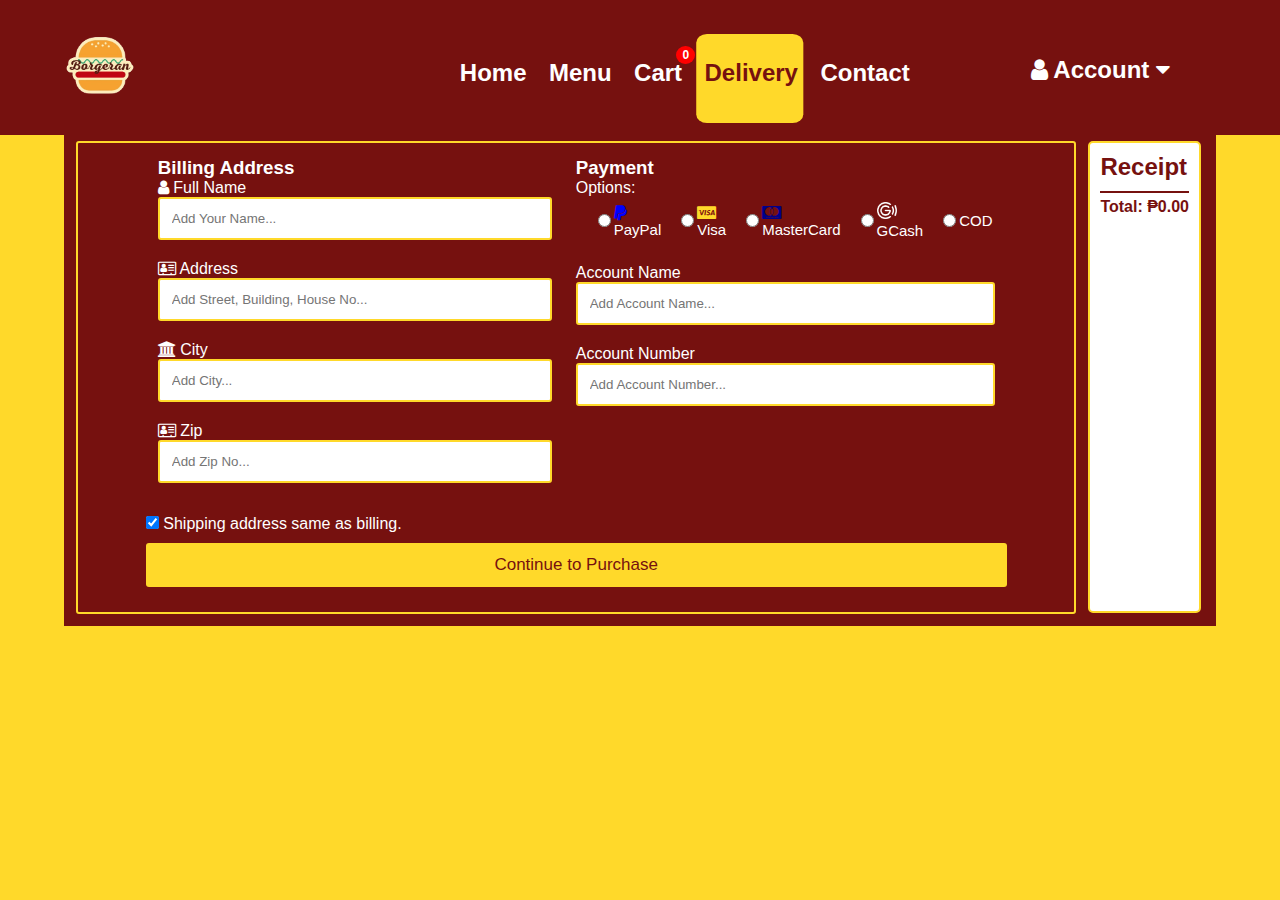
<file: BORGERAN/LATEST NGA/delivery.html>
<!DOCTYPE html>
<html lang="en">
<head>
    <meta charset="UTF-8">
    <meta name="viewport" content="width=device-width, initial-scale=1.0">
    <title>Delivery</title>
    <link rel="stylesheet" href="https://cdnjs.cloudflare.com/ajax/libs/font-awesome/4.7.0/css/font-awesome.min.css">
    <link rel="icon" href="icon.png" type="image/x-icon">

    <link rel="apple-touch-icon" sizes="180x180" href="/apple-touch-icon.png">
    <link rel="icon" type="image/png" sizes="32x32" href="/favicon-32x32.png">
    <link rel="icon" type="image/png" sizes="16x16" href="/favicon-16x16.png">
    <link rel="manifest" href="/site.webmanifest">
    <style>
        * {
            margin: 0px;
            padding: 0px;
            box-sizing: border-box;
        }
        body {
            background-color: #FFD92A;
            overflow: hidden;
        }
        .bg {
            max-width: 100%;
            background-size: 100%;
        }
        .hero {
            width: 100%;
            height: 100%;          
            padding: 0, 2%;
        }
        nav {
            width: 100%;
            height: 15%;
            display: flex;
            align-items: center;
            justify-content: space-between;
            background-color: #76110F;
            position: absolute;
            margin-bottom: 0;
            margin-top: -10%;
        }
        nav .logo {
            width: 200px;
            cursor: pointer;
            margin-right: 2%;
            margin-left: 0%;
            margin-top: 2%;
            margin-bottom: 2%;
            align-items: center;
        }
        nav ul {
            flex: 1;
            text-align: center;
            margin-left: 130px;
            font-family: 'Gill Sans', 'Gill Sans MT', Calibri, 'Trebuchet MS', sans-serif;
        }
        nav ul li {
            list-style: none;
            display: inline-flex;
            margin: 10px 12px;
            margin-bottom: 0%;
            margin-right: 0%;
            position: relative;
        }
        nav ul li a {
            text-decoration: none;
            color: white;
            font-weight: 600;
            font-size: 24px;
            padding: 3px;
            position: relative;
            transition: color 0.3s ease;
            z-index: 1;
        }
        nav ul li a::after {
            content: '';
            position: absolute;
            left: 45%;
            bottom: -33px;
            width: 100%;
            height: 5px;
            background: #FFD92A;
            transition: width 0.3s ease, left 0.3s ease;
            z-index: -1;
            transform: translateX(-15%) scaleX(0);
            transform-origin: center;
            border-radius: 10%;
        }
        nav ul li a:hover::after,
        nav ul li a.active::after {
            width: 120%;
            height: 260%;
            left: -0.25%;
            transform: translateX(-9%) scaleX(0.9);
        }
        nav ul li a:hover,
        nav ul li a.active {
            color: #76110F;
        }
        nav .dropdown {
            float: right;
            overflow: hidden;
            font-family: 'Gill Sans', 'Gill Sans MT', Calibri, 'Trebuchet MS', sans-serif;
            
        }

        nav .dropdown .dropbtn {
              
            border: none;
            outline: none;
            color: white;
            padding: 14px 16px;
            background-color: inherit;
            margin: 0;
            font-size: 24px;
            font-family: 'Gill Sans', 'Gill Sans MT', Calibri, 'Trebuchet MS', sans-serif;
            text-decoration: none;
            font-weight: 600;
            font-size: 24px;
            padding: 3px;
            position: relative;
            align-items: center;
            margin-right: 100px;
            padding-right: 10px;
            border-radius: 5px;
            padding-top: 10%;
            padding-bottom: 8%;
        }

        nav .dropdown-content {
            border-radius: 5px;
            display: none;
            position: absolute;
            background-color: #FFD92A;
            min-width: 128px;
            box-shadow: 0px 8px 16px 0px rgba(0,0,0,0.2);
            z-index: 1;
        }

        nav .dropdown-content a {
            float: none;
            color: #76110F;
            padding: 12px 16px;
            text-decoration: none;
            display: block;
            text-align: left;
            font-size: larger;
            font-family: 'Gill Sans', 'Gill Sans MT', Calibri, 'Trebuchet MS', sans-serif;
        }

        nav .dropdown-content a:hover {
            background-color: #FFD92A;
            color: #fff;
        }

        nav .dropdown:hover .dropdown-content {
            display: block;
        }

        nav .dropdown:hover .dropbtn {
            background-color: #FFD92A;
            color: #76110F;
        }
        h1 {
            font-size: 70px;
            color: #76110F;
            text-align: center;
            margin-top: 10%;
            font-family: impact;
        }
        .row {
            display: -ms-flexbox; 
            display: flex;
            -ms-flex-wrap: wrap; 
            flex-wrap: wrap;
            margin: 0 -16px;
            background-color: #76110F;
            font-family: 'Gill Sans', 'Gill Sans MT', Calibri, 'Trebuchet MS', sans-serif;
            margin-left: 5%;
            margin-right: 5%;
            padding-top: 1%;
            color: #fff;
        }
        .col-25 {
            -ms-flex: 25%; 
            flex: 25%;
        }
       .col-50 {
            -ms-flex: 30%;
            flex: 30%;
            padding: 0 16px;
            display: flex;
            flex-direction: column;
        }

        .col-75 {
            -ms-flex: 50%; 
            flex: 50%;
        }
        .col-25,
        .col-50,
        .col-75 {
            padding: 0 12px;
            padding-bottom: 12px;
        }
        .container {
            background-color: #76110F;
            padding: 5px 20px 15px 20px;
            border: 2px solid #FFD92A;
            border-radius: 3px;
        }
        input[type=text] {
            width: 100%;
            margin-bottom: 20px;
            padding: 12px;
            border: 2px solid #FFD92A;
            border-radius: 3px;
        }
        label {
          
            display: block;
        }
        .icon-container {
            margin-bottom: 20px;
            padding: 7px 0;
            font-size: 24px;
        }
        .btn {
            background-color: #FFD92A;
            color: #76110F;
            padding: 12px;
            margin: 10px 0;
            border: none;
            width: 100%;
            border-radius: 3px;
            cursor: pointer;
            font-size: 17px;
           
        }
        .btn:hover {
            background-color: #405B35;
            color: #FFD92A;
        }
       
        .receipt {
            background-color: #fff;
            border: 2px solid #FFD92A;
            border-radius: 5px;
            color: #76110F;
            font-family: Verdana, Geneva, Tahoma, sans-serif;
            margin-right: 15px;
            margin-bottom: 13px;
            padding: 10px;
            padding-right: 10px; 
        }
        .receipt h2 {
            color: #76110F;
            margin-bottom: 10px;
        }
        .receipt ul {
            list-style: none;
            padding: 0;
        }
        .receipt li {
            margin-bottom: 5px;
        }
        .receipt p {
            margin-top: 10px;
            font-weight: bold;
            text-align: right;
            border-top: 2px solid #76110F; 
            padding-top: 5px; 

        }
        @media (max-width: 800px) {
            .row {
                flex-direction: column-reverse;
            }
            .col-25 {
                margin-bottom: 20px;
            }
        }
        .modal {
            display: none;
            position: fixed;
            z-index: 2;
            left: 0;
            top: 0;
            width: 100%;
            height: 100%;
            overflow: auto;
            background-color: rgba(0, 0, 0, 0.4);
        }
        .modal-content {
            background-color: #76110F;
            margin: 15% auto;
            padding: 50px;
            border: 2px solid #FFD92A;
            width: 50%;
            border-radius: 10px;
            text-align: center;
            color: #fff;
            font-size: x-large;
            font-family: Impact, Haettenschweiler, 'Arial Narrow Bold', sans-serif;
        }
        .close {
            background-color: #fff;
            color: #76110F;
            float: right;
            font-size: 28px;
            font-weight: bold;
            border: none;
            cursor: pointer;
            padding: 5px 10px;
            border-radius: 50%;
        }
        .close:hover,
        .close:focus {
            background-color: #405B35;
            color:#fff;
        }
        .another-purchase {
            background-color: #fff;
            color: #76110F;
            padding: 10px 20px;
            border: none;
            border-radius: 5px;
            cursor: pointer;
            font-size: large;
            margin-top: 5%;
        }
        .another-purchase:hover {
            background-color: #405B35;
            color: #fff;
        }
        .icon-container {
            margin-bottom: 20px;
            padding: 5px 2px;
            font-size: 15px;
            display: flex; /* Change display to flex */
            justify-content: flex-start; /* Align items horizontally */
            align-items: center; /* Align items vertically */
        }

        .icon-container input[type="radio"] {
            margin-right: 3px;
            margin-left: 20px; /* Adjust margin-right to create space between items */
        }
        .modal {
            display: none;
            position: fixed;
            z-index: 2;
            left: 0;
            top: 0;
            width: 100%;
            height: 100%;
            overflow: auto;
            background-color: rgba(0, 0, 0, 0.4);
        }
        .modal-content {
            background-color: #76110F;
            margin: 15% auto;
            padding: 50px;
            border: 2px solid #FFD92A;
            width: 50%;
            border-radius: 10px;
            text-align: center;
            color: #FFD92A;
            font-size: x-large;
            font-family: Impact, Haettenschweiler, 'Arial Narrow Bold', sans-serif;
        }
        #cart-count {
            background-color: red;
            color: white;
            border-radius: 50%;
            padding: 2px 6px;
            font-size: 12px;
            position: absolute;
            top: -10px;
            right: -10px;
}
    </style>
</head>
<body>
    <div class="hero">
        <nav id="navbar">
            <a href="home.html"><img src="logo_.png" class="logo"></a>
            <ul>
                <li><a href="home.html">Home</a></li>
                <li><a href="menu.html">Menu</a></li>
                <li><a href="cart.html">Cart <span id="cart-count">0</span></a></li>
                <li><a href="delivery.html" class="active">Delivery</a></li>
                <li><a href="contact.html">Contact</a></li>
            </ul>
            <div class="dropdown">
                <button class="dropbtn"><i class="fa fa-user"></i> Account <i class="fa fa-caret-down"></i></button>
                <div class="dropdown-content">
                    <a href="account.html">My Account</a>
                    <a href="login.html" id="logout-btn">Logout</a>
                </div>
            </div>
        </nav>
    </div>

    <div class="content">
        <h1></h1>
    </div>
    <div class="row">
        <div class="col-75">
            <div class="container">
                <form id="checkout-form">
                    <div class="row">
                        <div class="col-50">
                            <h3>Billing Address</h3>
                            <label for="fname"><i class="fa fa-user"></i> Full Name</label>
                            <input type="text" id="fname" name="firstname" placeholder="Add Your Name..." required>

                            <label for="adr"><i class="fa fa-address-card-o"></i> Address</label>
                            <input type="text" id="adr" name="address" placeholder="Add Street, Building, House No..." required>

                            <label for="city"><i class="fa fa-institution"></i> City</label>
                            <input type="text" id="city" name="city" placeholder="Add City..." required>

                            <label for="zip"><i class="fa fa-address-card-o"></i> Zip</label>
                            <input type="text" id="zip" name="zip" placeholder="Add Zip No..." required>
                        </div>
                        <div class="col-50">
                            <h3>Payment</h3>
                            <label for="fname">Options:</label>
                            <div class="icon-container">
                                <input type="radio" id="paypal" name="payment-method" value="paypal">
                                <label for="paypal"><i class="fa fa-paypal" style="color:blue;"></i> PayPal</label>
                                <br>
                                <input type="radio" id="visa" name="payment-method" value="visa">
                                <label for="visa"><i class="fa fa-cc-visa" style="color:#FFD92A;"></i> Visa</label>
                                <br>
                                <input type="radio" id="mastercard" name="payment-method" value="mastercard">
                                <label for="mastercard"><i class="fa fa-cc-mastercard" style="color:darkblue;"></i> MasterCard</label>
                                <br>
                                <input type="radio" id="gcash" name="payment-method" value="gcash">
                                <label for="gcash"><img src="gcashicon.png" alt="GCash" style="width: 20px; filter: brightness(0) invert(1);"> GCash</label>
                                <br>
                                <input type="radio" id="cod" name="payment-method" value="cod">
                                <label for="cod">COD</label>
                                <br>
                            </div>
                            <label for="cname">Account Name</label>
                            <input type="text" id="cname" name="billname" placeholder="Add Account Name..." required>

                            <label for="ccnum">Account Number</label>
                            <input type="text" id="ccnum" name="billnumber" placeholder="Add Account Number..." required>


                        </div>
                        <label>
                            <input type="checkbox" checked="checked" name="sameadr"> Shipping address same as billing.
                        </label>
                        <input type="submit" value="Continue to Purchase" id="checkout-btn" class="btn">
                    </div>
                </form>
            </div>
        </div>
        <div class="receipt">
            <h2>Receipt</h2>
            <ul id="receipt-items"></ul>
            <p>Total: <span id="total-amount"></span></p>
        </div>
    </div>

    <div class="modal" id="location-modal">
        <div class="modal-content">
            <button class="close">&times;</button>
            <p>Thank you for Purchasing!</p>
        </div>
    </div>
    <div class="modal" id="logout-modal">
        <div class="modal-content">
            <p>Logging-out...</p>
        </div>
    </div>

    <script>
        document.addEventListener("DOMContentLoaded", function() {
            updateReceipt();
        });

        function updateReceipt() {
            let cart = JSON.parse(localStorage.getItem('cart')) || {};
            let receiptItemsElement = document.getElementById('receipt-items');
            let totalAmountElement = document.getElementById('total-amount');
            let totalAmount = 0;

            receiptItemsElement.innerHTML = '';

            for (let product in cart) {
                if (cart.hasOwnProperty(product)) {
                    let quantity = cart[product];
                    let listItem = document.createElement('li');
                    listItem.textContent = product + ' x ' + quantity;

                    let subtotal = calculateSubtotal(product, quantity);
                    listItem.textContent += ' - ₱' + subtotal.toFixed(2);

                    receiptItemsElement.appendChild(listItem);
                    totalAmount += subtotal;
                }
            }

            totalAmountElement.textContent = '₱' + totalAmount.toFixed(2);
        }

        function calculateSubtotal(productName, quantity) {
            let price = getPrice(productName);
            return price * quantity;
        }

        function getPrice(productName) {
            let prices = {
                'Classic Borger': 50.00,
                'Special Borger': 80.00,
                'Combo Borger': 100.00,
                'Fries Solo': 35.00,
                'Fries Medio': 50.00,
                'Fries Grupo': 75.00,
                'Bottled Water': 15.00,
                'Red Soda': 20.00,
                'Orange Soda': 20.00,
                'Green Soda': 20.00,
                'Blue Soda': 20.00,
                'Lemon Iced Tea': 10.00
            };
            return prices[productName] || 0;
        }

        document.addEventListener("DOMContentLoaded", function() {
            const checkoutBtn = document.getElementById('checkout-btn');
            const modal = document.getElementById('location-modal');
            const closeBtn = document.querySelector('.close');
            const anotherPurchaseBtn = document.querySelector('.another-purchase');

            checkoutBtn.addEventListener('click', function(event) {
                const form = event.target.closest('form');
                if (form.checkValidity()) {
                    event.preventDefault();
                    processPayment();
                }
            });

            closeBtn.addEventListener('click', function() {
                modal.style.display = 'none';
                window.location.href = 'account.html';
            });

            anotherPurchaseBtn.addEventListener('click', function() {
                modal.style.display = 'none';
                window.location.href = 'menu.html';
            });
        });

        function processPayment() {
            let paymentMethod = document.querySelector('input[name="payment-method"]:checked').value;

            switch (paymentMethod) {
                case 'paypal':
                    window.location.href = '#';
                case 'visa':
                    window.location.href = '#';
                    break;
                case 'mastercard':
                    window.location.href = '#';
                    break;
                case 'gcash':
                    window.location.href = '#';
                    break;
                case 'cod':
                    window.location.href = '#';
                    break;
                default:
                    alert('Please select a payment method');
                    return;
            }

            document.getElementById('location-modal').style.display = 'block';
        }

        document.addEventListener("DOMContentLoaded", function() {
            const logoutBtn = document.getElementById('logout-btn');
            const modal = document.getElementById('logout-modal');

            logoutBtn.addEventListener('click', function(event) {
                event.preventDefault(); // Prevent the default link behavior
                modal.style.display = 'block'; // Display modal
                setTimeout(function() {
                    window.location.href = 'login.html'; // Redirect to login page
                }, 2000); // 2 seconds delay
            });
        });

        document.addEventListener("DOMContentLoaded", function() {
        updateCartCount(); // Update cart count when the page loads
        loadCart(); // Existing function call to load the cart items
    });

    function updateCartCount() {
        let cartCount = Object.values(JSON.parse(localStorage.getItem('cart')) || {}).reduce((a, b) => a + b, 0);
        document.getElementById('cart-count').innerText = cartCount;
    }
    </script>
</body>
</html>
</file>
<file: style.css>
body, html {
  height: 100%;
  width: 100%;
  margin: 0;
  overflow: hidden;
}
.hero {
  width: 100px;
  padding: 0 2%;
  position: relative;
  height: 100vh; /* This might need adjustment based on your content */
}
nav {
width: 10%;
height: 15%;
display: flex;
align-items: right;
justify-content: space-between;
}
.borger {
  height: 75vh;
  width: 95vh;
  margin-bottom: 2%;
  margin-top: 55%;
  position: absolute;
}
.borgeran {
  height: 45vh;
  width: 95vh;
  position:absolute;
  top: 20%;
  margin-left: 435%;
  
}
.content {
  text-align: right;
  color: #FDEFB2;
  font-family: 'Gill Sans', 'Gill Sans MT', Calibri, 'Trebuchet MS', sans-serif;
  position: absolute;
  top: 89%;
  left: 205vh;
  transform: translateY(-50%);
}
.btn1 {
  background-color: #F5AA27; /* Green */
  border: none;
  border-radius:  50px;
  color: #76110F;
  padding: 20px 85px;
  text-align: center;
  text-decoration: none;
  position: absolute;
  cursor: pointer;
  margin-left: 125vh;
  margin-top: 65vh;
  font-weight: bold;
  font-size: 120%;
  white-space: nowrap; /* Prevent text from wrapping */
  font-family: 'Gill Sans', 'Gill Sans MT', Calibri, 'Trebuchet MS', sans-serif;
}

.btn1:hover {
  background-color:white ;
  color: #76110F;
}
</file>
<file: BORGERAN/LATEST NGA/style.css>
body, html {
  height: 100%;
  width: 100%;
  margin: 0;
  overflow: hidden;
}
.hero {
  width: 100px;
  padding: 0 2%;
  position: relative;
  height: 100vh; /* This might need adjustment based on your content */
}
nav {
width: 10%;
height: 15%;
display: flex;
align-items: right;
justify-content: space-between;
}
.borger {
  height: 75vh;
  width: 95vh;
  margin-bottom: 2%;
  margin-top: 55%;
  position: absolute;
}
.borgeran {
  height: 45vh;
  width: 95vh;
  position:absolute;
  top: 20%;
  margin-left: 435%;
  
}
.content {
  text-align: right;
  color: #FDEFB2;
  font-family: 'Gill Sans', 'Gill Sans MT', Calibri, 'Trebuchet MS', sans-serif;
  position: absolute;
  top: 89%;
  left: 205vh;
  transform: translateY(-50%);
}
.btn1 {
  background-color: #F5AA27; /* Green */
  border: none;
  border-radius:  50px;
  color: #76110F;
  padding: 20px 85px;
  text-align: center;
  text-decoration: none;
  position: absolute;
  cursor: pointer;
  margin-left: 125vh;
  margin-top: 65vh;
  font-weight: bold;
  font-size: 120%;
  white-space: nowrap; /* Prevent text from wrapping */
  font-family: 'Gill Sans', 'Gill Sans MT', Calibri, 'Trebuchet MS', sans-serif;
}

.btn1:hover {
  background-color:white ;
  color: #76110F;
}
</file>
